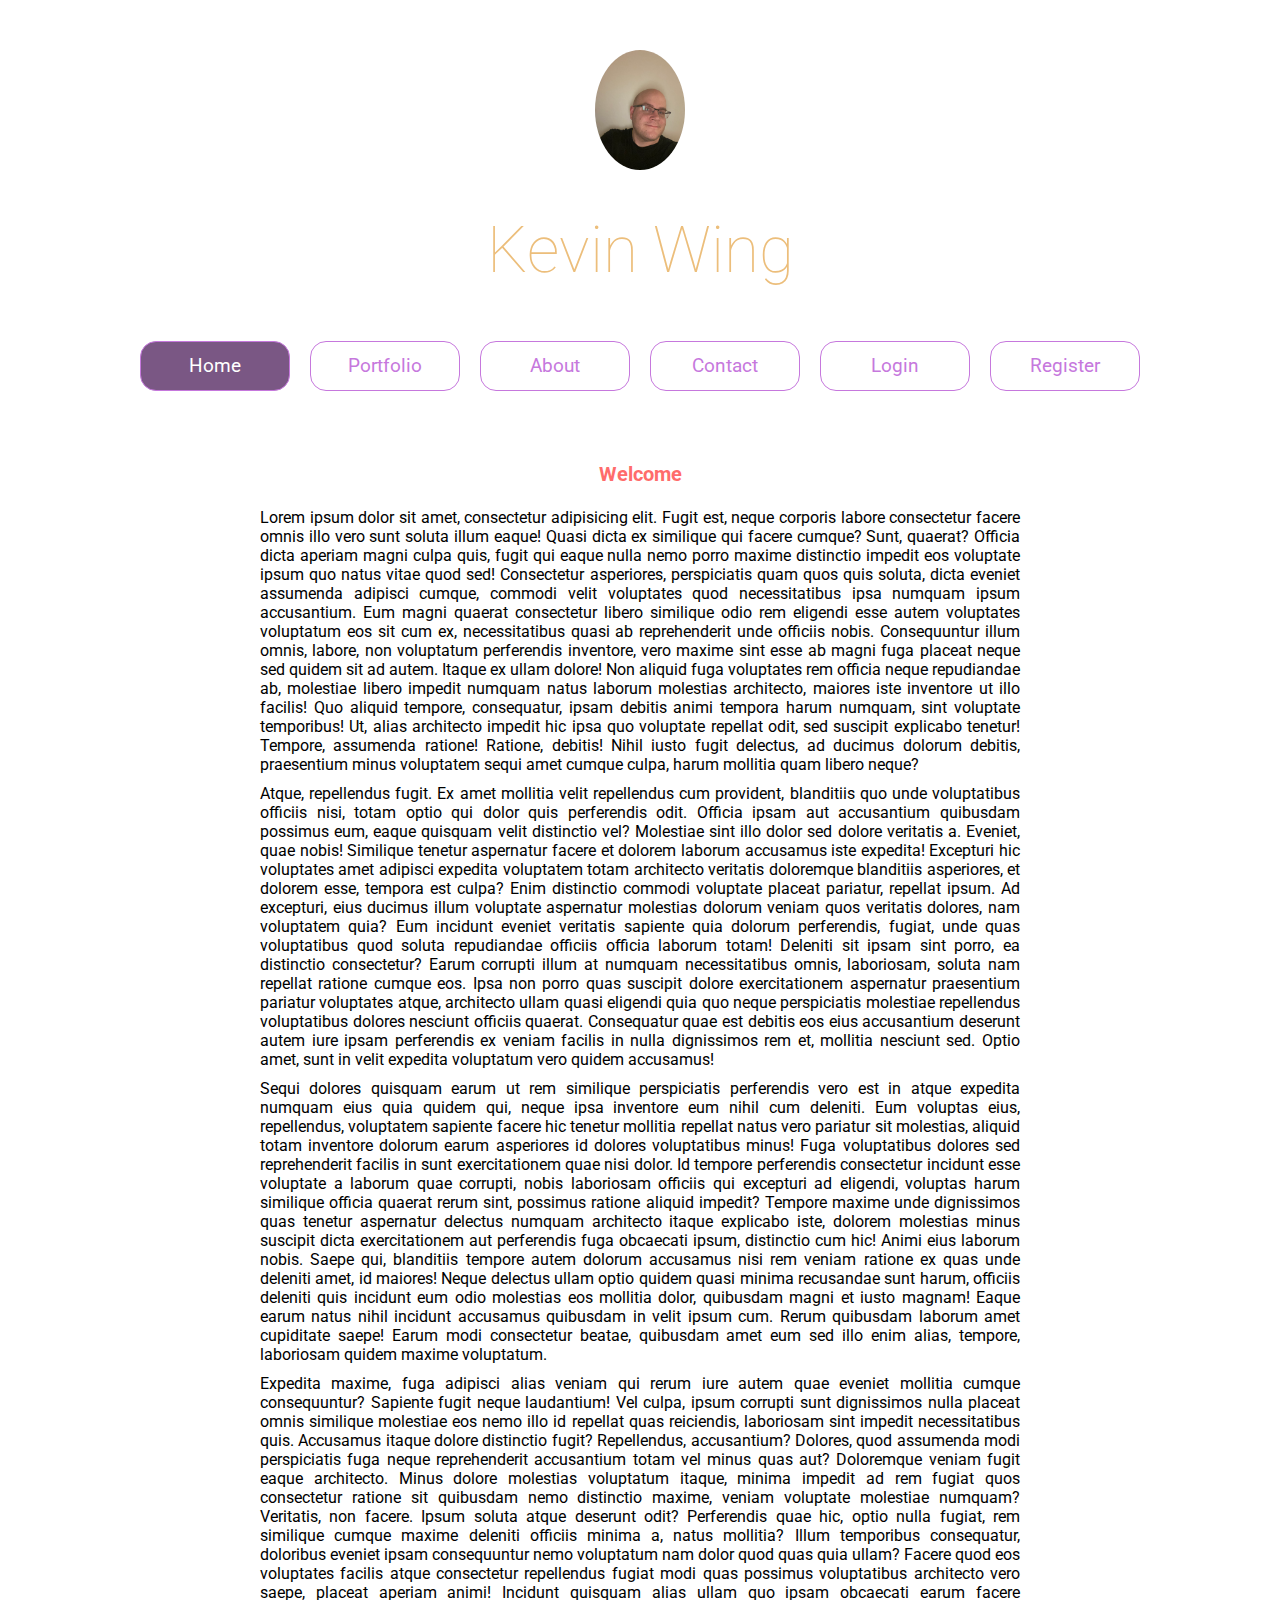
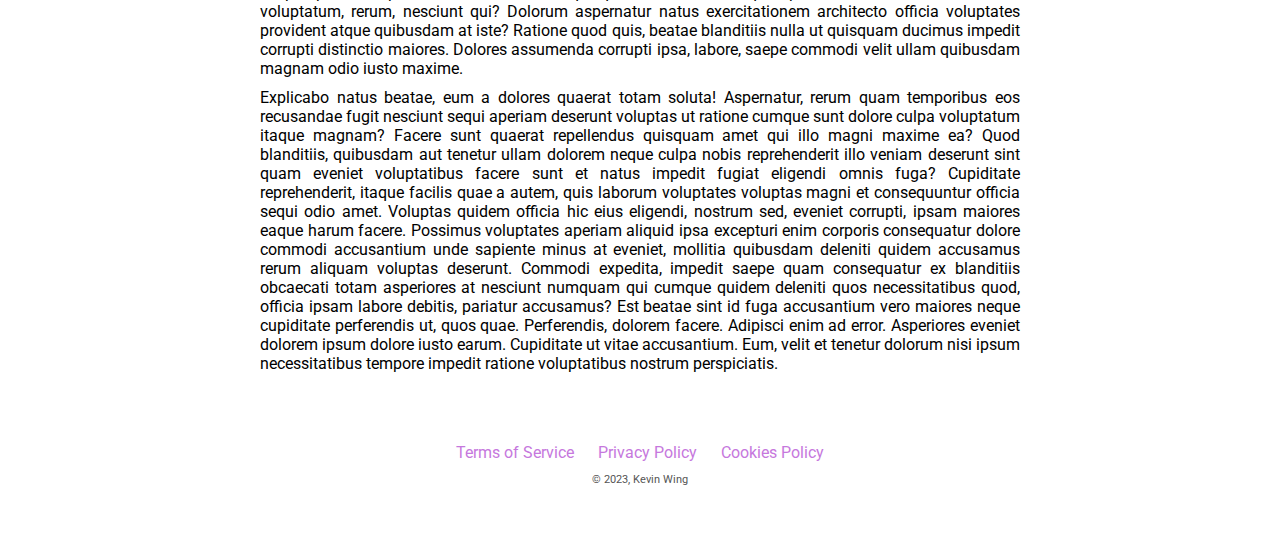
<file: index.html>
<!DOCTYPE html>
<html lang="en">
<head>
    <meta charset="UTF-8">
    <meta http-equiv="X-UA-Compatible" content="IE=edge">
    <meta name="viewport" content="width=device-width, initial-scale=1.0">
    <title>Kevin Wing | Home</title>

    <link rel="preconnect" href="https://fonts.googleapis.com">
    <link rel="preconnect" href="https://fonts.gstatic.com" crossorigin>
    <link href="https://fonts.googleapis.com/css2?family=Roboto:ital,wght@0,100;0,300;0,400;0,500;0,700;0,900;1,100;1,300;1,400;1,500;1,700;1,900&display=swap" rel="stylesheet">

    <!-- <link rel="stylesheet" href="https://use.fontawesome.com/releases/v5.15.3/css/all.css" integrity="sha384-SZXxX4whJ79/gErwcOYf+zWLeJdY/qpuqC4cAa9rOGUstPomtqpuNWT9wdPEn2fk" crossorigin="anonymous"> -->
    <!-- <link rel="stylesheet" href="https://cdn.jsdelivr.net/gh/devicons/devicon@v2.12.0/devicon.min.css"> -->

    <link rel="apple-touch-icon" sizes="180x180" href="/apple-touch-icon.png">
    <link rel="icon" type="image/png" sizes="32x32" href="/favicon-32x32.png">
    <link rel="icon" type="image/png" sizes="16x16" href="/favicon-16x16.png">
    <link rel="manifest" href="/site.webmanifest">

    <link rel="stylesheet" href="styles/main.css">
    <!-- <link rel="stylesheet" href="styles/navbar.css"> -->
    <!-- <link rel="stylesheet" href="styles/home.css"> -->
    <!-- <link rel="stylesheet" href="styles/footer.css"> -->
</head>

<body>

    <div class="container">

        <div class="header">
            <div class="header-title">
                <img src="images/self/IMG_0065.jpg" alt="Portrait" id="portrait">
                <h1 id="name">Kevin Wing</h1>
            </div>
            <div class="nav-links">
                <div class="link active">
                    <a href="index.html">Home</a>
                </div>
                <div class="link">
                    <a href="portfolio.html">Portfolio</a>
                </div>
                <div class="link">
                    <a href="about.html">About</a>
                </div>
                <div class="link">
                    <a href="contact.html">Contact</a>
                </div>
                <div class="link">
                    <a href="login.html">Login</a>
                </div>
                <div class="link">
                    <a href="register.html">Register</a>
                </div>
            </div>
        </div>

        <div class="content">

            <div class="content-section">
                <h2 class="content-header">Welcome</h2>

                <p class="content-paragraph">Lorem ipsum dolor sit amet, consectetur adipisicing elit. Fugit est, neque corporis labore consectetur facere omnis illo vero sunt soluta illum eaque! Quasi dicta ex similique qui facere cumque? Sunt, quaerat? Officia dicta aperiam magni culpa quis, fugit qui eaque nulla nemo porro maxime distinctio impedit eos voluptate ipsum quo natus vitae quod sed! Consectetur asperiores, perspiciatis quam quos quis soluta, dicta eveniet assumenda adipisci cumque, commodi velit voluptates quod necessitatibus ipsa numquam ipsum accusantium. Eum magni quaerat consectetur libero similique odio rem eligendi esse autem voluptates voluptatum eos sit cum ex, necessitatibus quasi ab reprehenderit unde officiis nobis. Consequuntur illum omnis, labore, non voluptatum perferendis inventore, vero maxime sint esse ab magni fuga placeat neque sed quidem sit ad autem. Itaque ex ullam dolore! Non aliquid fuga voluptates rem officia neque repudiandae ab, molestiae libero impedit numquam natus laborum molestias architecto, maiores iste inventore ut illo facilis! Quo aliquid tempore, consequatur, ipsam debitis animi tempora harum numquam, sint voluptate temporibus! Ut, alias architecto impedit hic ipsa quo voluptate repellat odit, sed suscipit explicabo tenetur! Tempore, assumenda ratione! Ratione, debitis! Nihil iusto fugit delectus, ad ducimus dolorum debitis, praesentium minus voluptatem sequi amet cumque culpa, harum mollitia quam libero neque?</p>
                <p class="content-paragraph">Atque, repellendus fugit. Ex amet mollitia velit repellendus cum provident, blanditiis quo unde voluptatibus officiis nisi, totam optio qui dolor quis perferendis odit. Officia ipsam aut accusantium quibusdam possimus eum, eaque quisquam velit distinctio vel? Molestiae sint illo dolor sed dolore veritatis a. Eveniet, quae nobis! Similique tenetur aspernatur facere et dolorem laborum accusamus iste expedita! Excepturi hic voluptates amet adipisci expedita voluptatem totam architecto veritatis doloremque blanditiis asperiores, et dolorem esse, tempora est culpa? Enim distinctio commodi voluptate placeat pariatur, repellat ipsum. Ad excepturi, eius ducimus illum voluptate aspernatur molestias dolorum veniam quos veritatis dolores, nam voluptatem quia? Eum incidunt eveniet veritatis sapiente quia dolorum perferendis, fugiat, unde quas voluptatibus quod soluta repudiandae officiis officia laborum totam! Deleniti sit ipsam sint porro, ea distinctio consectetur? Earum corrupti illum at numquam necessitatibus omnis, laboriosam, soluta nam repellat ratione cumque eos. Ipsa non porro quas suscipit dolore exercitationem aspernatur praesentium pariatur voluptates atque, architecto ullam quasi eligendi quia quo neque perspiciatis molestiae repellendus voluptatibus dolores nesciunt officiis quaerat. Consequatur quae est debitis eos eius accusantium deserunt autem iure ipsam perferendis ex veniam facilis in nulla dignissimos rem et, mollitia nesciunt sed. Optio amet, sunt in velit expedita voluptatum vero quidem accusamus!</p>
                <p class="content-paragraph">Sequi dolores quisquam earum ut rem similique perspiciatis perferendis vero est in atque expedita numquam eius quia quidem qui, neque ipsa inventore eum nihil cum deleniti. Eum voluptas eius, repellendus, voluptatem sapiente facere hic tenetur mollitia repellat natus vero pariatur sit molestias, aliquid totam inventore dolorum earum asperiores id dolores voluptatibus minus! Fuga voluptatibus dolores sed reprehenderit facilis in sunt exercitationem quae nisi dolor. Id tempore perferendis consectetur incidunt esse voluptate a laborum quae corrupti, nobis laboriosam officiis qui excepturi ad eligendi, voluptas harum similique officia quaerat rerum sint, possimus ratione aliquid impedit? Tempore maxime unde dignissimos quas tenetur aspernatur delectus numquam architecto itaque explicabo iste, dolorem molestias minus suscipit dicta exercitationem aut perferendis fuga obcaecati ipsum, distinctio cum hic! Animi eius laborum nobis. Saepe qui, blanditiis tempore autem dolorum accusamus nisi rem veniam ratione ex quas unde deleniti amet, id maiores! Neque delectus ullam optio quidem quasi minima recusandae sunt harum, officiis deleniti quis incidunt eum odio molestias eos mollitia dolor, quibusdam magni et iusto magnam! Eaque earum natus nihil incidunt accusamus quibusdam in velit ipsum cum. Rerum quibusdam laborum amet cupiditate saepe! Earum modi consectetur beatae, quibusdam amet eum sed illo enim alias, tempore, laboriosam quidem maxime voluptatum.</p>
                <p class="content-paragraph">Expedita maxime, fuga adipisci alias veniam qui rerum iure autem quae eveniet mollitia cumque consequuntur? Sapiente fugit neque laudantium! Vel culpa, ipsum corrupti sunt dignissimos nulla placeat omnis similique molestiae eos nemo illo id repellat quas reiciendis, laboriosam sint impedit necessitatibus quis. Accusamus itaque dolore distinctio fugit? Repellendus, accusantium? Dolores, quod assumenda modi perspiciatis fuga neque reprehenderit accusantium totam vel minus quas aut? Doloremque veniam fugit eaque architecto. Minus dolore molestias voluptatum itaque, minima impedit ad rem fugiat quos consectetur ratione sit quibusdam nemo distinctio maxime, veniam voluptate molestiae numquam? Veritatis, non facere. Ipsum soluta atque deserunt odit? Perferendis quae hic, optio nulla fugiat, rem similique cumque maxime deleniti officiis minima a, natus mollitia? Illum temporibus consequatur, doloribus eveniet ipsam consequuntur nemo voluptatum nam dolor quod quas quia ullam? Facere quod eos voluptates facilis atque consectetur repellendus fugiat modi quas possimus voluptatibus architecto vero saepe, placeat aperiam animi! Incidunt quisquam alias ullam quo ipsam obcaecati earum facere voluptatum, rerum, nesciunt qui? Dolorum aspernatur natus exercitationem architecto officia voluptates provident atque quibusdam at iste? Ratione quod quis, beatae blanditiis nulla ut quisquam ducimus impedit corrupti distinctio maiores. Dolores assumenda corrupti ipsa, labore, saepe commodi velit ullam quibusdam magnam odio iusto maxime.</p>
                <p class="content-paragraph">Explicabo natus beatae, eum a dolores quaerat totam soluta! Aspernatur, rerum quam temporibus eos recusandae fugit nesciunt sequi aperiam deserunt voluptas ut ratione cumque sunt dolore culpa voluptatum itaque magnam? Facere sunt quaerat repellendus quisquam amet qui illo magni maxime ea? Quod blanditiis, quibusdam aut tenetur ullam dolorem neque culpa nobis reprehenderit illo veniam deserunt sint quam eveniet voluptatibus facere sunt et natus impedit fugiat eligendi omnis fuga? Cupiditate reprehenderit, itaque facilis quae a autem, quis laborum voluptates voluptas magni et consequuntur officia sequi odio amet. Voluptas quidem officia hic eius eligendi, nostrum sed, eveniet corrupti, ipsam maiores eaque harum facere. Possimus voluptates aperiam aliquid ipsa excepturi enim corporis consequatur dolore commodi accusantium unde sapiente minus at eveniet, mollitia quibusdam deleniti quidem accusamus rerum aliquam voluptas deserunt. Commodi expedita, impedit saepe quam consequatur ex blanditiis obcaecati totam asperiores at nesciunt numquam qui cumque quidem deleniti quos necessitatibus quod, officia ipsam labore debitis, pariatur accusamus? Est beatae sint id fuga accusantium vero maiores neque cupiditate perferendis ut, quos quae. Perferendis, dolorem facere. Adipisci enim ad error. Asperiores eveniet dolorem ipsum dolore iusto earum. Cupiditate ut vitae accusantium. Eum, velit et tenetur dolorum nisi ipsum necessitatibus tempore impedit ratione voluptatibus nostrum perspiciatis.</p>
            </div>

            <!-- <hr> -->

            <!-- <div class="content-section">
                <h2 class="content-header">Links</h2>

                <div class="social-links">
                    <div class="social-link">
                        <a href="https://github.com/kevinwing" target="_blank" class="social-link">
                            <i class="devicon-github-original-wordmark colored"></i>
                        </a>
                    </div>

                    <div class="social-link">
                        <a href="https://www.linkedin.com/in/kevinrwing/" target="_blank" class="social-link">
                            <i class="devicon-linkedin-plain colored"></i>
                        </a>
                    </div>
                </div>
            </div> -->

            <!-- <hr> -->

            <!-- <div class="content-section">
                <h2 class="content-header">Technologies</h2>
                <div class="tech-icons-grid">
                    <i class="devicon-cplusplus-plain colored"></i>
                    <i class="devicon-python-plain colored"></i>
                    <i class="devicon-php-plain colored"></i>
                    <i class="devicon-html5-plain colored"></i>
                    <i class="devicon-css3-plain colored"></i>
                    <i class="devicon-linux-plain colored"></i>
                    <i class="devicon-javascript-plain colored"></i>
                    <i class="devicon-git-plain colored"></i>
                </div>
            </div> -->

        </div>

        <div class="footer">
            <div class="footer-navbar">
                <div class="footer-link"><a href="terms.html">Terms of Service</a></div>
                <div class="footer-link"><a href="privacy.html">Privacy Policy</a></div>
                <div class="footer-link"><a href="cookies.html">Cookies Policy</a></div>
            </div>
            <p class="copyright">&copy; 2023, Kevin Wing</p>
        </div>

    </div>


</body>
</html>
</file>
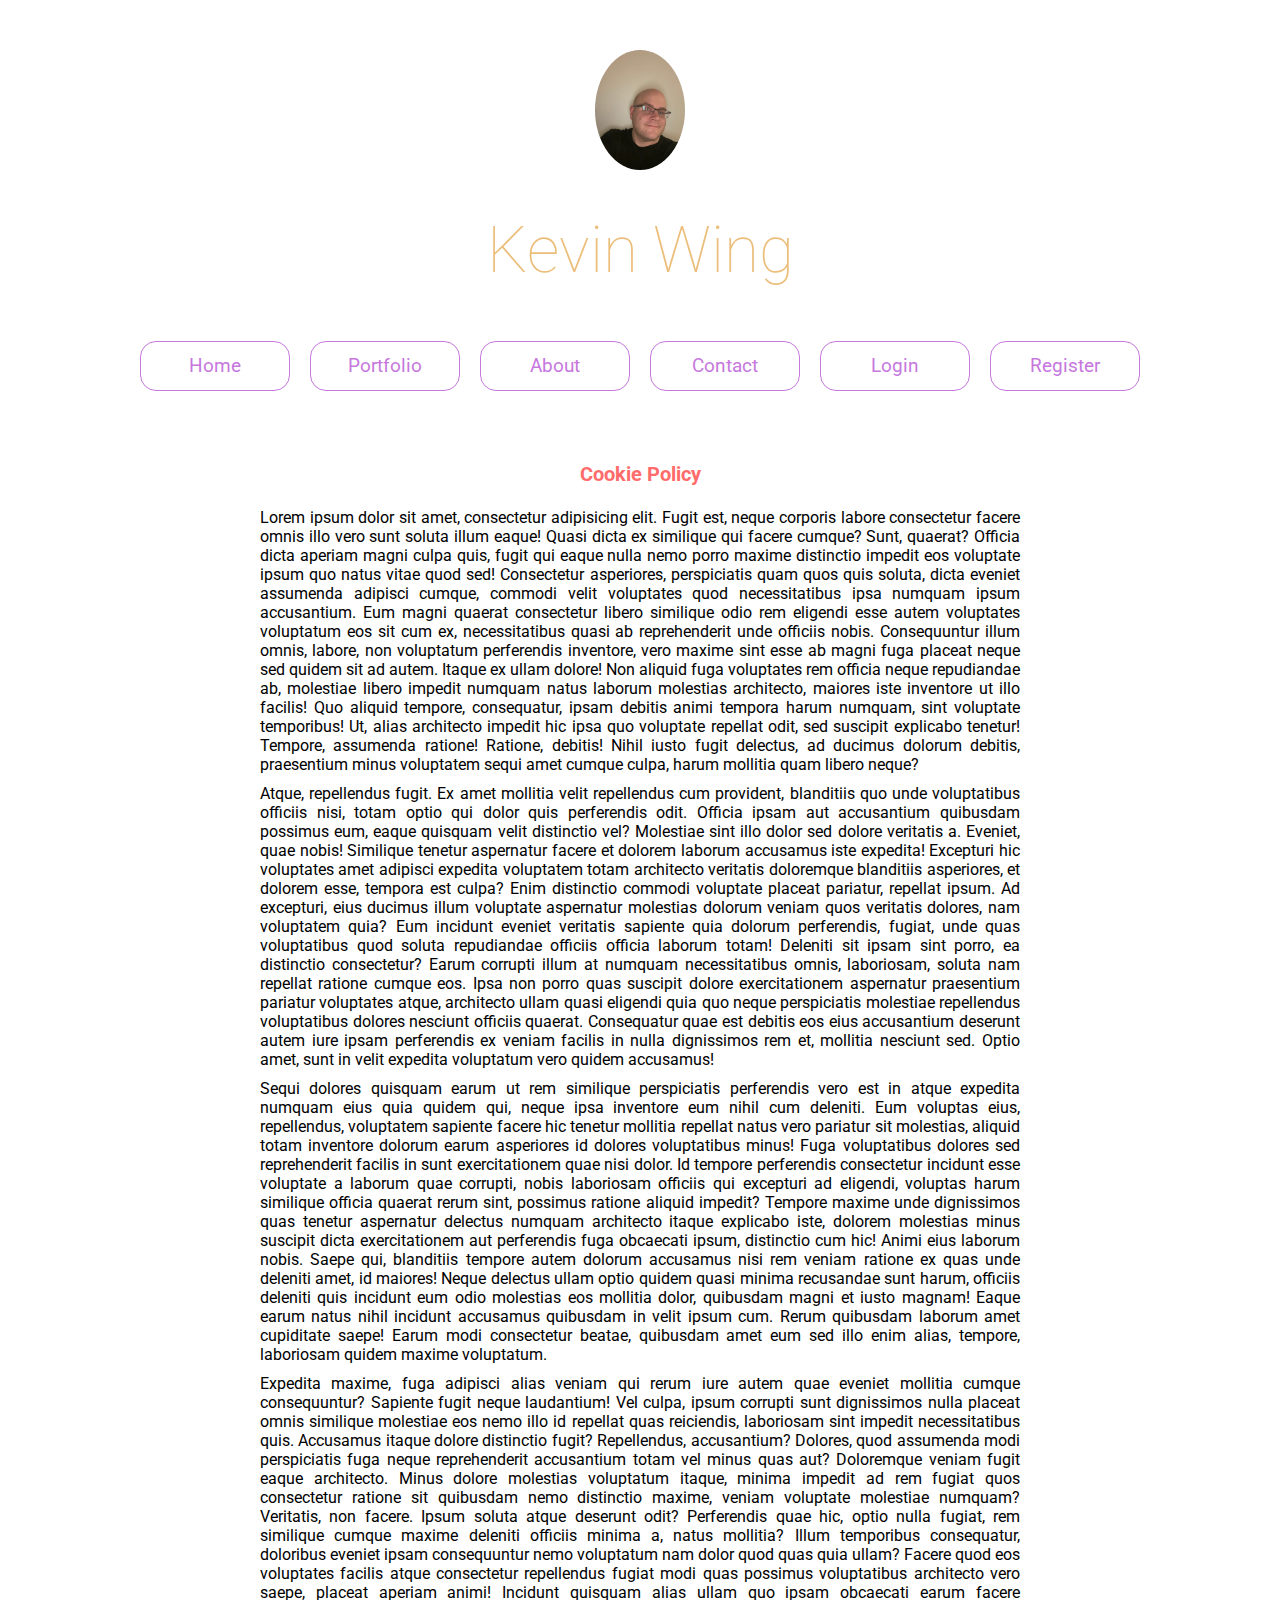
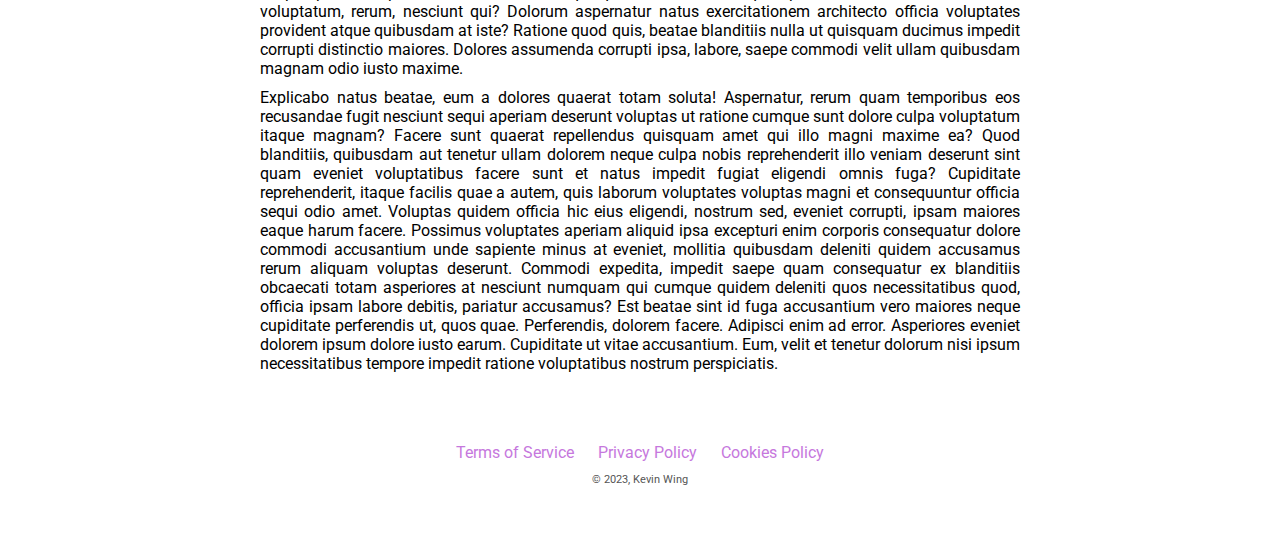
<file: cookies.html>
<!DOCTYPE html>
<html lang="en">
<head>
    <meta charset="UTF-8">
    <meta http-equiv="X-UA-Compatible" content="IE=edge">
    <meta name="viewport" content="width=device-width, initial-scale=1.0">
    <title>Kevin Wing | Cookies</title>

    <link rel="preconnect" href="https://fonts.googleapis.com">
    <link rel="preconnect" href="https://fonts.gstatic.com" crossorigin>
    <link href="https://fonts.googleapis.com/css2?family=Roboto:ital,wght@0,100;0,300;0,400;0,500;0,700;0,900;1,100;1,300;1,400;1,500;1,700;1,900&display=swap" rel="stylesheet">

    <!-- <link rel="stylesheet" href="https://use.fontawesome.com/releases/v5.15.3/css/all.css" integrity="sha384-SZXxX4whJ79/gErwcOYf+zWLeJdY/qpuqC4cAa9rOGUstPomtqpuNWT9wdPEn2fk" crossorigin="anonymous"> -->
    <!-- <link rel="stylesheet" href="https://cdn.jsdelivr.net/gh/devicons/devicon@v2.12.0/devicon.min.css"> -->

    <link rel="apple-touch-icon" sizes="180x180" href="/apple-touch-icon.png">
    <link rel="icon" type="image/png" sizes="32x32" href="/favicon-32x32.png">
    <link rel="icon" type="image/png" sizes="16x16" href="/favicon-16x16.png">
    <link rel="manifest" href="/site.webmanifest">

    <link rel="stylesheet" href="styles/main.css">
    <!-- <link rel="stylesheet" href="styles/navbar.css"> -->
    <!-- <link rel="stylesheet" href="styles/home.css"> -->
    <!-- <link rel="stylesheet" href="styles/footer.css"> -->
</head>

<body>

    <div class="container">

        <div class="header">
            <div class="header-title">
                <img src="images/self/IMG_0065.jpg" alt="Portrait" id="portrait">
                <h1 id="name">Kevin Wing</h1>
            </div>
            <div class="nav-links">
                <div class="link">
                    <a href="index.html">Home</a>
                </div>
                <div class="link">
                    <a href="portfolio.html">Portfolio</a>
                </div>
                <div class="link">
                    <a href="about.html">About</a>
                </div>
                <div class="link">
                    <a href="contact.html">Contact</a>
                </div>
                <div class="link">
                    <a href="login.html">Login</a>
                </div>
                <div class="link">
                    <a href="register.html">Register</a>
                </div>
            </div>
        </div>

        <div class="content">

            <div class="content-section">
                <h2 class="content-header">Cookie Policy</h2>

                <p class="content-paragraph">Lorem ipsum dolor sit amet, consectetur adipisicing elit. Fugit est, neque corporis labore consectetur facere omnis illo vero sunt soluta illum eaque! Quasi dicta ex similique qui facere cumque? Sunt, quaerat? Officia dicta aperiam magni culpa quis, fugit qui eaque nulla nemo porro maxime distinctio impedit eos voluptate ipsum quo natus vitae quod sed! Consectetur asperiores, perspiciatis quam quos quis soluta, dicta eveniet assumenda adipisci cumque, commodi velit voluptates quod necessitatibus ipsa numquam ipsum accusantium. Eum magni quaerat consectetur libero similique odio rem eligendi esse autem voluptates voluptatum eos sit cum ex, necessitatibus quasi ab reprehenderit unde officiis nobis. Consequuntur illum omnis, labore, non voluptatum perferendis inventore, vero maxime sint esse ab magni fuga placeat neque sed quidem sit ad autem. Itaque ex ullam dolore! Non aliquid fuga voluptates rem officia neque repudiandae ab, molestiae libero impedit numquam natus laborum molestias architecto, maiores iste inventore ut illo facilis! Quo aliquid tempore, consequatur, ipsam debitis animi tempora harum numquam, sint voluptate temporibus! Ut, alias architecto impedit hic ipsa quo voluptate repellat odit, sed suscipit explicabo tenetur! Tempore, assumenda ratione! Ratione, debitis! Nihil iusto fugit delectus, ad ducimus dolorum debitis, praesentium minus voluptatem sequi amet cumque culpa, harum mollitia quam libero neque?</p>
                <p class="content-paragraph">Atque, repellendus fugit. Ex amet mollitia velit repellendus cum provident, blanditiis quo unde voluptatibus officiis nisi, totam optio qui dolor quis perferendis odit. Officia ipsam aut accusantium quibusdam possimus eum, eaque quisquam velit distinctio vel? Molestiae sint illo dolor sed dolore veritatis a. Eveniet, quae nobis! Similique tenetur aspernatur facere et dolorem laborum accusamus iste expedita! Excepturi hic voluptates amet adipisci expedita voluptatem totam architecto veritatis doloremque blanditiis asperiores, et dolorem esse, tempora est culpa? Enim distinctio commodi voluptate placeat pariatur, repellat ipsum. Ad excepturi, eius ducimus illum voluptate aspernatur molestias dolorum veniam quos veritatis dolores, nam voluptatem quia? Eum incidunt eveniet veritatis sapiente quia dolorum perferendis, fugiat, unde quas voluptatibus quod soluta repudiandae officiis officia laborum totam! Deleniti sit ipsam sint porro, ea distinctio consectetur? Earum corrupti illum at numquam necessitatibus omnis, laboriosam, soluta nam repellat ratione cumque eos. Ipsa non porro quas suscipit dolore exercitationem aspernatur praesentium pariatur voluptates atque, architecto ullam quasi eligendi quia quo neque perspiciatis molestiae repellendus voluptatibus dolores nesciunt officiis quaerat. Consequatur quae est debitis eos eius accusantium deserunt autem iure ipsam perferendis ex veniam facilis in nulla dignissimos rem et, mollitia nesciunt sed. Optio amet, sunt in velit expedita voluptatum vero quidem accusamus!</p>
                <p class="content-paragraph">Sequi dolores quisquam earum ut rem similique perspiciatis perferendis vero est in atque expedita numquam eius quia quidem qui, neque ipsa inventore eum nihil cum deleniti. Eum voluptas eius, repellendus, voluptatem sapiente facere hic tenetur mollitia repellat natus vero pariatur sit molestias, aliquid totam inventore dolorum earum asperiores id dolores voluptatibus minus! Fuga voluptatibus dolores sed reprehenderit facilis in sunt exercitationem quae nisi dolor. Id tempore perferendis consectetur incidunt esse voluptate a laborum quae corrupti, nobis laboriosam officiis qui excepturi ad eligendi, voluptas harum similique officia quaerat rerum sint, possimus ratione aliquid impedit? Tempore maxime unde dignissimos quas tenetur aspernatur delectus numquam architecto itaque explicabo iste, dolorem molestias minus suscipit dicta exercitationem aut perferendis fuga obcaecati ipsum, distinctio cum hic! Animi eius laborum nobis. Saepe qui, blanditiis tempore autem dolorum accusamus nisi rem veniam ratione ex quas unde deleniti amet, id maiores! Neque delectus ullam optio quidem quasi minima recusandae sunt harum, officiis deleniti quis incidunt eum odio molestias eos mollitia dolor, quibusdam magni et iusto magnam! Eaque earum natus nihil incidunt accusamus quibusdam in velit ipsum cum. Rerum quibusdam laborum amet cupiditate saepe! Earum modi consectetur beatae, quibusdam amet eum sed illo enim alias, tempore, laboriosam quidem maxime voluptatum.</p>
                <p class="content-paragraph">Expedita maxime, fuga adipisci alias veniam qui rerum iure autem quae eveniet mollitia cumque consequuntur? Sapiente fugit neque laudantium! Vel culpa, ipsum corrupti sunt dignissimos nulla placeat omnis similique molestiae eos nemo illo id repellat quas reiciendis, laboriosam sint impedit necessitatibus quis. Accusamus itaque dolore distinctio fugit? Repellendus, accusantium? Dolores, quod assumenda modi perspiciatis fuga neque reprehenderit accusantium totam vel minus quas aut? Doloremque veniam fugit eaque architecto. Minus dolore molestias voluptatum itaque, minima impedit ad rem fugiat quos consectetur ratione sit quibusdam nemo distinctio maxime, veniam voluptate molestiae numquam? Veritatis, non facere. Ipsum soluta atque deserunt odit? Perferendis quae hic, optio nulla fugiat, rem similique cumque maxime deleniti officiis minima a, natus mollitia? Illum temporibus consequatur, doloribus eveniet ipsam consequuntur nemo voluptatum nam dolor quod quas quia ullam? Facere quod eos voluptates facilis atque consectetur repellendus fugiat modi quas possimus voluptatibus architecto vero saepe, placeat aperiam animi! Incidunt quisquam alias ullam quo ipsam obcaecati earum facere voluptatum, rerum, nesciunt qui? Dolorum aspernatur natus exercitationem architecto officia voluptates provident atque quibusdam at iste? Ratione quod quis, beatae blanditiis nulla ut quisquam ducimus impedit corrupti distinctio maiores. Dolores assumenda corrupti ipsa, labore, saepe commodi velit ullam quibusdam magnam odio iusto maxime.</p>
                <p class="content-paragraph">Explicabo natus beatae, eum a dolores quaerat totam soluta! Aspernatur, rerum quam temporibus eos recusandae fugit nesciunt sequi aperiam deserunt voluptas ut ratione cumque sunt dolore culpa voluptatum itaque magnam? Facere sunt quaerat repellendus quisquam amet qui illo magni maxime ea? Quod blanditiis, quibusdam aut tenetur ullam dolorem neque culpa nobis reprehenderit illo veniam deserunt sint quam eveniet voluptatibus facere sunt et natus impedit fugiat eligendi omnis fuga? Cupiditate reprehenderit, itaque facilis quae a autem, quis laborum voluptates voluptas magni et consequuntur officia sequi odio amet. Voluptas quidem officia hic eius eligendi, nostrum sed, eveniet corrupti, ipsam maiores eaque harum facere. Possimus voluptates aperiam aliquid ipsa excepturi enim corporis consequatur dolore commodi accusantium unde sapiente minus at eveniet, mollitia quibusdam deleniti quidem accusamus rerum aliquam voluptas deserunt. Commodi expedita, impedit saepe quam consequatur ex blanditiis obcaecati totam asperiores at nesciunt numquam qui cumque quidem deleniti quos necessitatibus quod, officia ipsam labore debitis, pariatur accusamus? Est beatae sint id fuga accusantium vero maiores neque cupiditate perferendis ut, quos quae. Perferendis, dolorem facere. Adipisci enim ad error. Asperiores eveniet dolorem ipsum dolore iusto earum. Cupiditate ut vitae accusantium. Eum, velit et tenetur dolorum nisi ipsum necessitatibus tempore impedit ratione voluptatibus nostrum perspiciatis.</p>
            </div>

        </div>

        <div class="footer">
            <div class="footer-navbar">
                <div class="footer-link"><a href="terms.html">Terms of Service</a></div>
                <div class="footer-link"><a href="privacy.html">Privacy Policy</a></div>
                <div class="footer-link"><a href="cookies.html">Cookies Policy</a></div>
            </div>
            <p class="copyright">&copy; 2023, Kevin Wing</p>
        </div>

    </div>


</body>
</html>
</file>
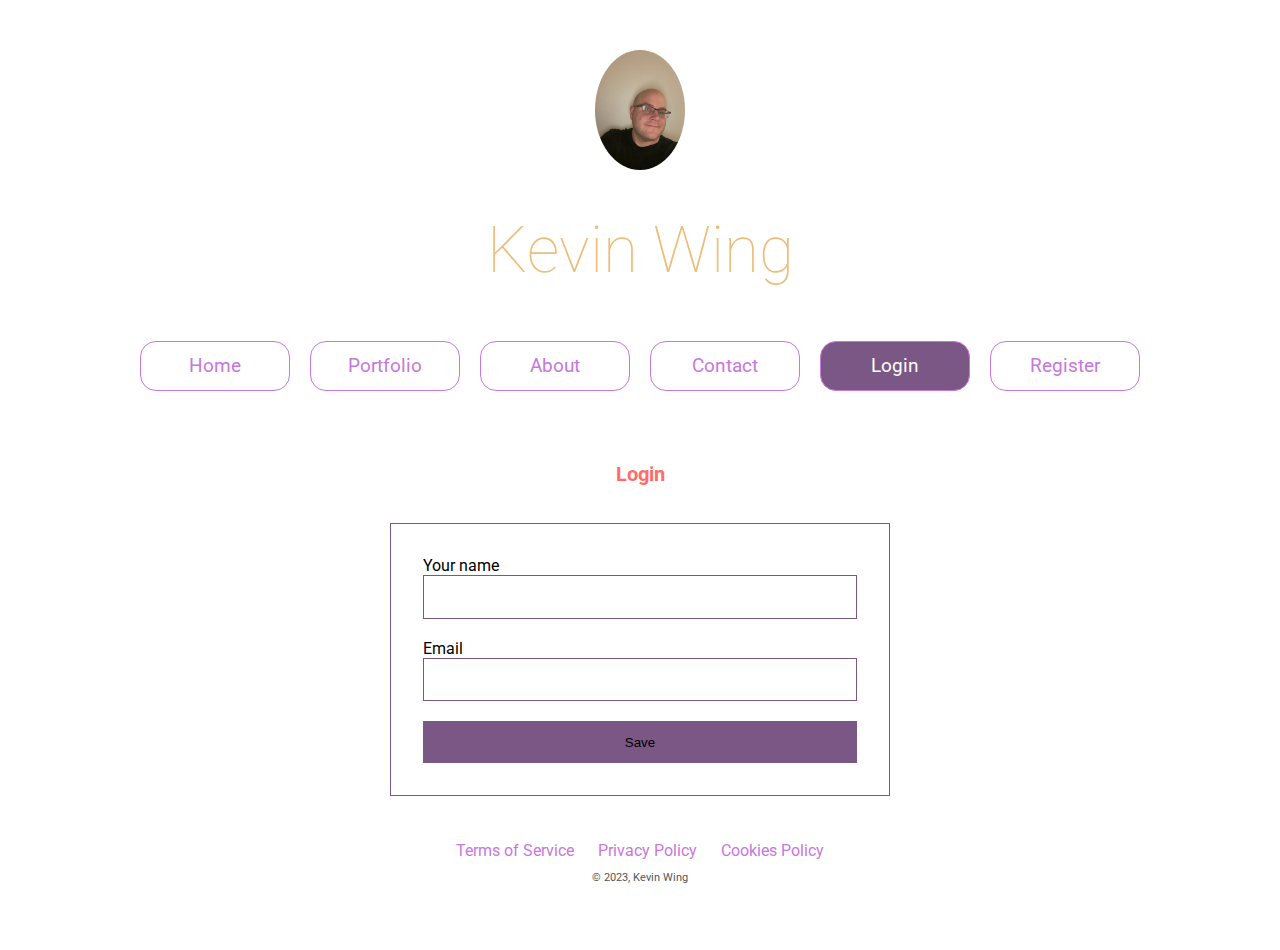
<file: login.html>
<!DOCTYPE html>
<html lang="en">
<head>
    <meta charset="UTF-8">
    <meta http-equiv="X-UA-Compatible" content="IE=edge">
    <meta name="viewport" content="width=device-width, initial-scale=1.0">
    <title>Kevin Wing | Login</title>

    <link rel="preconnect" href="https://fonts.googleapis.com">
    <link rel="preconnect" href="https://fonts.gstatic.com" crossorigin>
    <link href="https://fonts.googleapis.com/css2?family=Roboto:ital,wght@0,100;0,300;0,400;0,500;0,700;0,900;1,100;1,300;1,400;1,500;1,700;1,900&display=swap" rel="stylesheet">

    <link rel="stylesheet" href="https://use.fontawesome.com/releases/v5.15.3/css/all.css" integrity="sha384-SZXxX4whJ79/gErwcOYf+zWLeJdY/qpuqC4cAa9rOGUstPomtqpuNWT9wdPEn2fk" crossorigin="anonymous">

    <link rel="apple-touch-icon" sizes="180x180" href="/apple-touch-icon.png">
    <link rel="icon" type="image/png" sizes="32x32" href="/favicon-32x32.png">
    <link rel="icon" type="image/png" sizes="16x16" href="/favicon-16x16.png">
    <link rel="manifest" href="/site.webmanifest">

    <link rel="stylesheet" href="styles/main.css">
    <!-- <link rel="stylesheet" href="styles/navbar.css"> -->
    <link rel="stylesheet" href="styles/login.css">
    <!-- <link rel="stylesheet" href="styles/footer.css"> -->
</head>
<body>
    <div class="container">

        <div class="header">
            <div class="header-title">
                <img src="images/self/IMG_0065.jpg" alt="Portrait" id="portrait">
                <h1 id="name">Kevin Wing</h1>
            </div>
            <div class="nav-links">
                <div class="link">
                    <a href="index.html">Home</a>
                </div>
                <div class="link">
                    <a href="portfolio.html">Portfolio</a>
                </div>
                <div class="link">
                    <a href="about.html">About</a>
                </div>
                <div class="link">
                    <a href="contact.html">Contact</a>
                </div>
                <div class="link active">
                    <a href="login.html">Login</a>
                </div>
                <div class="link">
                    <a href="register.html">Register</a>
                </div>
            </div>
        </div>

        <div class="content">
            <div class="content-section">
                <h2 class="content-header">Login</h2>
            </div>
            <div class="wrapper">
                <form action="">
                    <p>
                        <label for="">Your name</label>
                        <input type="text">
                    </p>
                    <p>
                        <label for="">Email</label>
                        <input type="email">
                    </p>
                    <!-- <p class="input-file-wrapper">
                        <label for="upload">Upload your photo</label>
                        <input type="file" name="" id="upload">
                    </p> -->
                    <p>
                        <button>Save</button>
                    </p>
                </form>
            </div>
        </div>

        <div class="footer">
            <div class="footer-navbar">
                <div class="footer-link"><a href="terms.html">Terms of Service</a></div>
                <div class="footer-link"><a href="privacy.html">Privacy Policy</a></div>
                <div class="footer-link"><a href="cookies.html">Cookies Policy</a></div>
            </div>
            <p class="copyright">&copy; 2023, Kevin Wing</p>
        </div>

    </div>

</body>
</html>
</file>
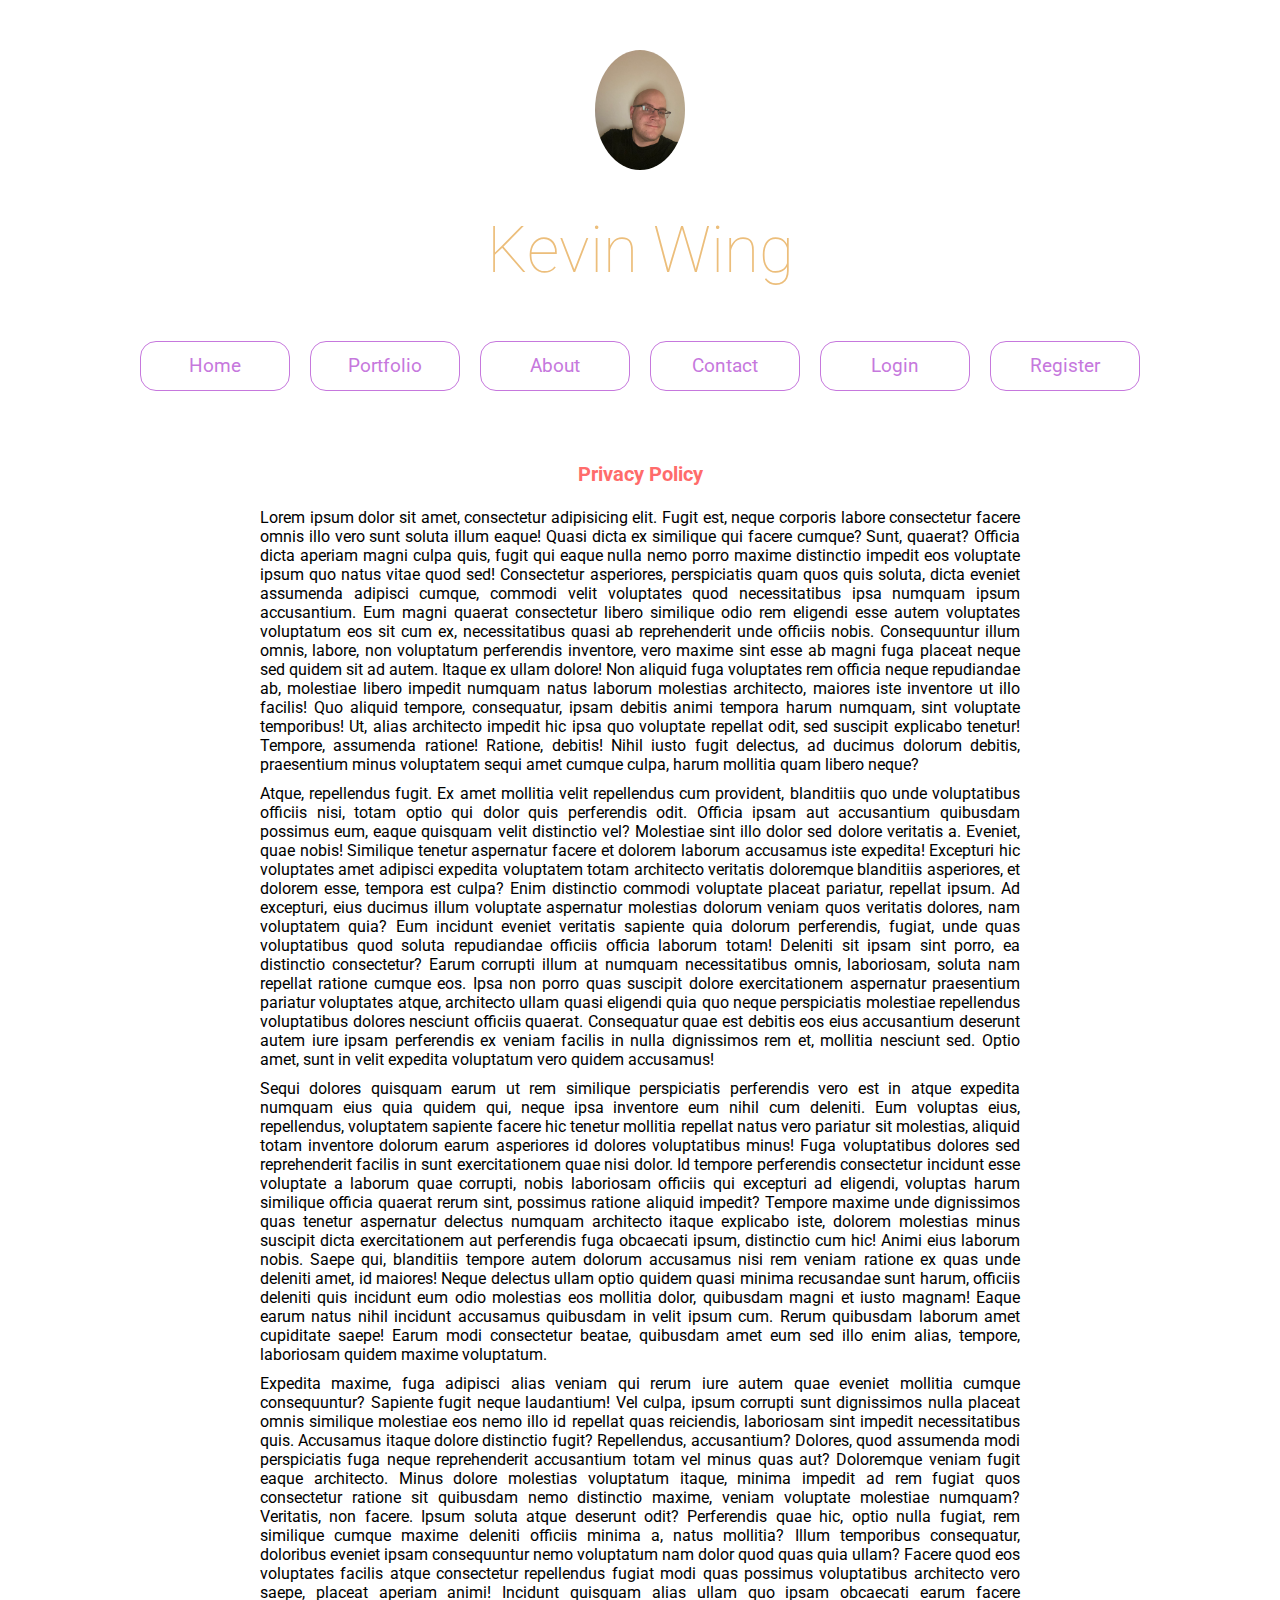
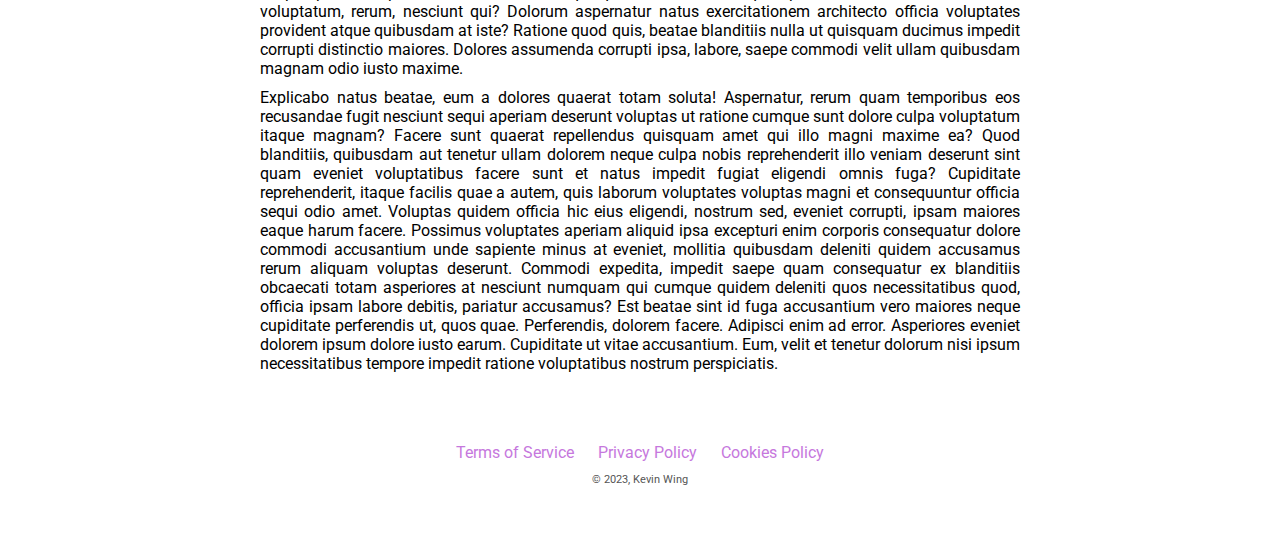
<file: privacy.html>
<!DOCTYPE html>
<html lang="en">
<head>
    <meta charset="UTF-8">
    <meta http-equiv="X-UA-Compatible" content="IE=edge">
    <meta name="viewport" content="width=device-width, initial-scale=1.0">
    <title>Kevin Wing | Privacy</title>

    <link rel="preconnect" href="https://fonts.googleapis.com">
    <link rel="preconnect" href="https://fonts.gstatic.com" crossorigin>
    <link href="https://fonts.googleapis.com/css2?family=Roboto:ital,wght@0,100;0,300;0,400;0,500;0,700;0,900;1,100;1,300;1,400;1,500;1,700;1,900&display=swap" rel="stylesheet">

    <!-- <link rel="stylesheet" href="https://use.fontawesome.com/releases/v5.15.3/css/all.css" integrity="sha384-SZXxX4whJ79/gErwcOYf+zWLeJdY/qpuqC4cAa9rOGUstPomtqpuNWT9wdPEn2fk" crossorigin="anonymous"> -->
    <!-- <link rel="stylesheet" href="https://cdn.jsdelivr.net/gh/devicons/devicon@v2.12.0/devicon.min.css"> -->

    <link rel="apple-touch-icon" sizes="180x180" href="/apple-touch-icon.png">
    <link rel="icon" type="image/png" sizes="32x32" href="/favicon-32x32.png">
    <link rel="icon" type="image/png" sizes="16x16" href="/favicon-16x16.png">
    <link rel="manifest" href="/site.webmanifest">

    <link rel="stylesheet" href="styles/main.css">
    <!-- <link rel="stylesheet" href="styles/navbar.css"> -->
    <!-- <link rel="stylesheet" href="styles/home.css"> -->
    <!-- <link rel="stylesheet" href="styles/footer.css"> -->
</head>

<body>

    <div class="container">

        <div class="header">
            <div class="header-title">
                <img src="images/self/IMG_0065.jpg" alt="Portrait" id="portrait">
                <h1 id="name">Kevin Wing</h1>
            </div>
            <div class="nav-links">
                <div class="link">
                    <a href="index.html">Home</a>
                </div>
                <div class="link">
                    <a href="portfolio.html">Portfolio</a>
                </div>
                <div class="link">
                    <a href="about.html">About</a>
                </div>
                <div class="link">
                    <a href="contact.html">Contact</a>
                </div>
                <div class="link">
                    <a href="login.html">Login</a>
                </div>
                <div class="link">
                    <a href="register.html">Register</a>
                </div>
            </div>
        </div>

        <div class="content">

            <div class="content-section">
                <h2 class="content-header">Privacy Policy</h2>

                <p class="content-paragraph">Lorem ipsum dolor sit amet, consectetur adipisicing elit. Fugit est, neque corporis labore consectetur facere omnis illo vero sunt soluta illum eaque! Quasi dicta ex similique qui facere cumque? Sunt, quaerat? Officia dicta aperiam magni culpa quis, fugit qui eaque nulla nemo porro maxime distinctio impedit eos voluptate ipsum quo natus vitae quod sed! Consectetur asperiores, perspiciatis quam quos quis soluta, dicta eveniet assumenda adipisci cumque, commodi velit voluptates quod necessitatibus ipsa numquam ipsum accusantium. Eum magni quaerat consectetur libero similique odio rem eligendi esse autem voluptates voluptatum eos sit cum ex, necessitatibus quasi ab reprehenderit unde officiis nobis. Consequuntur illum omnis, labore, non voluptatum perferendis inventore, vero maxime sint esse ab magni fuga placeat neque sed quidem sit ad autem. Itaque ex ullam dolore! Non aliquid fuga voluptates rem officia neque repudiandae ab, molestiae libero impedit numquam natus laborum molestias architecto, maiores iste inventore ut illo facilis! Quo aliquid tempore, consequatur, ipsam debitis animi tempora harum numquam, sint voluptate temporibus! Ut, alias architecto impedit hic ipsa quo voluptate repellat odit, sed suscipit explicabo tenetur! Tempore, assumenda ratione! Ratione, debitis! Nihil iusto fugit delectus, ad ducimus dolorum debitis, praesentium minus voluptatem sequi amet cumque culpa, harum mollitia quam libero neque?</p>
                <p class="content-paragraph">Atque, repellendus fugit. Ex amet mollitia velit repellendus cum provident, blanditiis quo unde voluptatibus officiis nisi, totam optio qui dolor quis perferendis odit. Officia ipsam aut accusantium quibusdam possimus eum, eaque quisquam velit distinctio vel? Molestiae sint illo dolor sed dolore veritatis a. Eveniet, quae nobis! Similique tenetur aspernatur facere et dolorem laborum accusamus iste expedita! Excepturi hic voluptates amet adipisci expedita voluptatem totam architecto veritatis doloremque blanditiis asperiores, et dolorem esse, tempora est culpa? Enim distinctio commodi voluptate placeat pariatur, repellat ipsum. Ad excepturi, eius ducimus illum voluptate aspernatur molestias dolorum veniam quos veritatis dolores, nam voluptatem quia? Eum incidunt eveniet veritatis sapiente quia dolorum perferendis, fugiat, unde quas voluptatibus quod soluta repudiandae officiis officia laborum totam! Deleniti sit ipsam sint porro, ea distinctio consectetur? Earum corrupti illum at numquam necessitatibus omnis, laboriosam, soluta nam repellat ratione cumque eos. Ipsa non porro quas suscipit dolore exercitationem aspernatur praesentium pariatur voluptates atque, architecto ullam quasi eligendi quia quo neque perspiciatis molestiae repellendus voluptatibus dolores nesciunt officiis quaerat. Consequatur quae est debitis eos eius accusantium deserunt autem iure ipsam perferendis ex veniam facilis in nulla dignissimos rem et, mollitia nesciunt sed. Optio amet, sunt in velit expedita voluptatum vero quidem accusamus!</p>
                <p class="content-paragraph">Sequi dolores quisquam earum ut rem similique perspiciatis perferendis vero est in atque expedita numquam eius quia quidem qui, neque ipsa inventore eum nihil cum deleniti. Eum voluptas eius, repellendus, voluptatem sapiente facere hic tenetur mollitia repellat natus vero pariatur sit molestias, aliquid totam inventore dolorum earum asperiores id dolores voluptatibus minus! Fuga voluptatibus dolores sed reprehenderit facilis in sunt exercitationem quae nisi dolor. Id tempore perferendis consectetur incidunt esse voluptate a laborum quae corrupti, nobis laboriosam officiis qui excepturi ad eligendi, voluptas harum similique officia quaerat rerum sint, possimus ratione aliquid impedit? Tempore maxime unde dignissimos quas tenetur aspernatur delectus numquam architecto itaque explicabo iste, dolorem molestias minus suscipit dicta exercitationem aut perferendis fuga obcaecati ipsum, distinctio cum hic! Animi eius laborum nobis. Saepe qui, blanditiis tempore autem dolorum accusamus nisi rem veniam ratione ex quas unde deleniti amet, id maiores! Neque delectus ullam optio quidem quasi minima recusandae sunt harum, officiis deleniti quis incidunt eum odio molestias eos mollitia dolor, quibusdam magni et iusto magnam! Eaque earum natus nihil incidunt accusamus quibusdam in velit ipsum cum. Rerum quibusdam laborum amet cupiditate saepe! Earum modi consectetur beatae, quibusdam amet eum sed illo enim alias, tempore, laboriosam quidem maxime voluptatum.</p>
                <p class="content-paragraph">Expedita maxime, fuga adipisci alias veniam qui rerum iure autem quae eveniet mollitia cumque consequuntur? Sapiente fugit neque laudantium! Vel culpa, ipsum corrupti sunt dignissimos nulla placeat omnis similique molestiae eos nemo illo id repellat quas reiciendis, laboriosam sint impedit necessitatibus quis. Accusamus itaque dolore distinctio fugit? Repellendus, accusantium? Dolores, quod assumenda modi perspiciatis fuga neque reprehenderit accusantium totam vel minus quas aut? Doloremque veniam fugit eaque architecto. Minus dolore molestias voluptatum itaque, minima impedit ad rem fugiat quos consectetur ratione sit quibusdam nemo distinctio maxime, veniam voluptate molestiae numquam? Veritatis, non facere. Ipsum soluta atque deserunt odit? Perferendis quae hic, optio nulla fugiat, rem similique cumque maxime deleniti officiis minima a, natus mollitia? Illum temporibus consequatur, doloribus eveniet ipsam consequuntur nemo voluptatum nam dolor quod quas quia ullam? Facere quod eos voluptates facilis atque consectetur repellendus fugiat modi quas possimus voluptatibus architecto vero saepe, placeat aperiam animi! Incidunt quisquam alias ullam quo ipsam obcaecati earum facere voluptatum, rerum, nesciunt qui? Dolorum aspernatur natus exercitationem architecto officia voluptates provident atque quibusdam at iste? Ratione quod quis, beatae blanditiis nulla ut quisquam ducimus impedit corrupti distinctio maiores. Dolores assumenda corrupti ipsa, labore, saepe commodi velit ullam quibusdam magnam odio iusto maxime.</p>
                <p class="content-paragraph">Explicabo natus beatae, eum a dolores quaerat totam soluta! Aspernatur, rerum quam temporibus eos recusandae fugit nesciunt sequi aperiam deserunt voluptas ut ratione cumque sunt dolore culpa voluptatum itaque magnam? Facere sunt quaerat repellendus quisquam amet qui illo magni maxime ea? Quod blanditiis, quibusdam aut tenetur ullam dolorem neque culpa nobis reprehenderit illo veniam deserunt sint quam eveniet voluptatibus facere sunt et natus impedit fugiat eligendi omnis fuga? Cupiditate reprehenderit, itaque facilis quae a autem, quis laborum voluptates voluptas magni et consequuntur officia sequi odio amet. Voluptas quidem officia hic eius eligendi, nostrum sed, eveniet corrupti, ipsam maiores eaque harum facere. Possimus voluptates aperiam aliquid ipsa excepturi enim corporis consequatur dolore commodi accusantium unde sapiente minus at eveniet, mollitia quibusdam deleniti quidem accusamus rerum aliquam voluptas deserunt. Commodi expedita, impedit saepe quam consequatur ex blanditiis obcaecati totam asperiores at nesciunt numquam qui cumque quidem deleniti quos necessitatibus quod, officia ipsam labore debitis, pariatur accusamus? Est beatae sint id fuga accusantium vero maiores neque cupiditate perferendis ut, quos quae. Perferendis, dolorem facere. Adipisci enim ad error. Asperiores eveniet dolorem ipsum dolore iusto earum. Cupiditate ut vitae accusantium. Eum, velit et tenetur dolorum nisi ipsum necessitatibus tempore impedit ratione voluptatibus nostrum perspiciatis.</p>
            </div>

        </div>

        <div class="footer">
            <div class="footer-navbar">
                <div class="footer-link"><a href="terms.html">Terms of Service</a></div>
                <div class="footer-link"><a href="privacy.html">Privacy Policy</a></div>
                <div class="footer-link"><a href="cookies.html">Cookies Policy</a></div>
            </div>
            <p class="copyright">&copy; 2023, Kevin Wing</p>
        </div>

    </div>


</body>
</html>
</file>
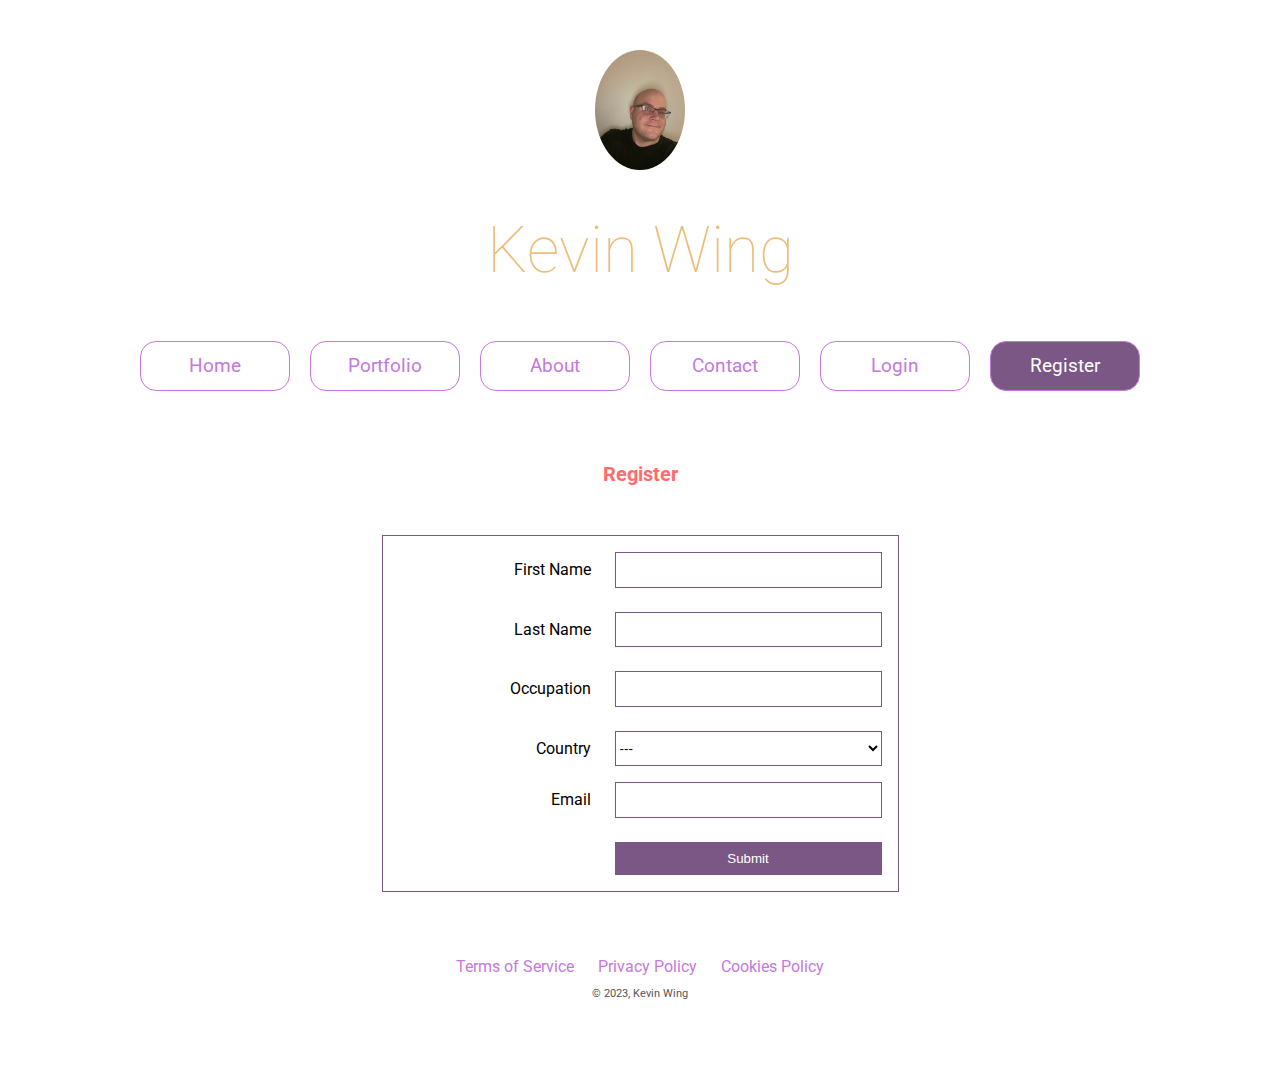
<file: register.html>
<!DOCTYPE html>
<html lang="en">
<head>
    <meta charset="UTF-8">
    <meta http-equiv="X-UA-Compatible" content="IE=edge">
    <meta name="viewport" content="width=device-width, initial-scale=1.0">
    <title>Kevin Wing | Register</title>

    <link rel="preconnect" href="https://fonts.googleapis.com">
    <link rel="preconnect" href="https://fonts.gstatic.com" crossorigin>
    <link href="https://fonts.googleapis.com/css2?family=Roboto:ital,wght@0,100;0,300;0,400;0,500;0,700;0,900;1,100;1,300;1,400;1,500;1,700;1,900&display=swap" rel="stylesheet">

    <link rel="stylesheet" href="https://use.fontawesome.com/releases/v5.15.3/css/all.css" integrity="sha384-SZXxX4whJ79/gErwcOYf+zWLeJdY/qpuqC4cAa9rOGUstPomtqpuNWT9wdPEn2fk" crossorigin="anonymous">

    <link rel="apple-touch-icon" sizes="180x180" href="/apple-touch-icon.png">
    <link rel="icon" type="image/png" sizes="32x32" href="/favicon-32x32.png">
    <link rel="icon" type="image/png" sizes="16x16" href="/favicon-16x16.png">
    <link rel="manifest" href="/site.webmanifest">

    <link rel="stylesheet" href="styles/main.css">
    <!-- <link rel="stylesheet" href="styles/navbar.css"> -->
    <link rel="stylesheet" href="styles/register.css">
    <!-- <link rel="stylesheet" href="styles/footer.css"> -->
</head>
<body>
    <div class="container">

        <div class="header">
            <div class="header-title">
                <img src="images/self/IMG_0065.jpg" alt="Portrait" id="portrait">
                <h1 id="name">Kevin Wing</h1>
            </div>
            <div class="nav-links">
                <div class="link">
                    <a href="index.html">Home</a>
                </div>
                <div class="link">
                    <a href="portfolio.html">Portfolio</a>
                </div>
                <div class="link">
                    <a href="about.html">About</a>
                </div>
                <div class="link">
                    <a href="contact.html">Contact</a>
                </div>
                <div class="link">
                    <a href="login.html">Login</a>
                </div>
                <div class="link active">
                    <a href="register.html">Register</a>
                </div>
            </div>
        </div>

        <div class="content">
            <div class="content-section">
                <h2 class="content-header">Register</h2>
                <form class="form1" action="">
                    <label for="firstName" class="first-name">First Name</label>
                    <input id="firstName" type="text">

                    <label for="lastName" class="last-name">Last Name</label>
                    <input id="lastName" type="text">

                    <label for="occupation">Occupation</label>
                    <input id="occupation" type="text">

                    <label for="country">Country</label>
                    <!-- TODO: replace country dropdown with javascript -->
                    <select id="country" name="country">
                        <option>---</option>
                        <option value="AF">Afghanistan</option>
                        <option value="AX">Åland Islands</option>
                        <option value="AL">Albania</option>
                        <option value="DZ">Algeria</option>
                        <option value="AS">American Samoa</option>
                        <option value="AD">Andorra</option>
                        <option value="AO">Angola</option>
                        <option value="AI">Anguilla</option>
                        <option value="AQ">Antarctica</option>
                        <option value="AG">Antigua & Barbuda</option>
                        <option value="AR">Argentina</option>
                        <option value="AM">Armenia</option>
                        <option value="AW">Aruba</option>
                        <option value="AU">Australia</option>
                        <option value="AT">Austria</option>
                        <option value="AZ">Azerbaijan</option>
                        <option value="BS">Bahamas</option>
                        <option value="BH">Bahrain</option>
                        <option value="BD">Bangladesh</option>
                        <option value="BB">Barbados</option>
                        <option value="BY">Belarus</option>
                        <option value="BE">Belgium</option>
                        <option value="BZ">Belize</option>
                        <option value="BJ">Benin</option>
                        <option value="BM">Bermuda</option>
                        <option value="BT">Bhutan</option>
                        <option value="BO">Bolivia</option>
                        <option value="BQ">Caribbean Netherlands</option>
                        <option value="BA">Bosnia & Herzegovina</option>
                        <option value="BW">Botswana</option>
                        <option value="BV">Bouvet Island</option>
                        <option value="BR">Brazil</option>
                        <option value="IO">British Indian Ocean Territory</option>
                        <option value="BN">Brunei</option>
                        <option value="BG">Bulgaria</option>
                        <option value="BF">Burkina Faso</option>
                        <option value="BI">Burundi</option>
                        <option value="KH">Cambodia</option>
                        <option value="CM">Cameroon</option>
                        <option value="CA">Canada</option>
                        <option value="CV">Cape Verde</option>
                        <option value="KY">Cayman Islands</option>
                        <option value="CF">Central African Republic</option>
                        <option value="TD">Chad</option>
                        <option value="CL">Chile</option>
                        <option value="CN">China</option>
                        <option value="CX">Christmas Island</option>
                        <option value="CC">Cocos (Keeling) Islands</option>
                        <option value="CO">Colombia</option>
                        <option value="KM">Comoros</option>
                        <option value="CG">Congo - Brazzaville</option>
                        <option value="CD">Congo - Kinshasa</option>
                        <option value="CK">Cook Islands</option>
                        <option value="CR">Costa Rica</option>
                        <option value="CI">Côte d’Ivoire</option>
                        <option value="HR">Croatia</option>
                        <option value="CU">Cuba</option>
                        <option value="CW">Curaçao</option>
                        <option value="CY">Cyprus</option>
                        <option value="CZ">Czechia</option>
                        <option value="DK">Denmark</option>
                        <option value="DJ">Djibouti</option>
                        <option value="DM">Dominica</option>
                        <option value="DO">Dominican Republic</option>
                        <option value="EC">Ecuador</option>
                        <option value="EG">Egypt</option>
                        <option value="SV">El Salvador</option>
                        <option value="GQ">Equatorial Guinea</option>
                        <option value="ER">Eritrea</option>
                        <option value="EE">Estonia</option>
                        <option value="ET">Ethiopia</option>
                        <option value="FK">Falkland Islands (Islas Malvinas)</option>
                        <option value="FO">Faroe Islands</option>
                        <option value="FJ">Fiji</option>
                        <option value="FI">Finland</option>
                        <option value="FR">France</option>
                        <option value="GF">French Guiana</option>
                        <option value="PF">French Polynesia</option>
                        <option value="TF">French Southern Territories</option>
                        <option value="GA">Gabon</option>
                        <option value="GM">Gambia</option>
                        <option value="GE">Georgia</option>
                        <option value="DE">Germany</option>
                        <option value="GH">Ghana</option>
                        <option value="GI">Gibraltar</option>
                        <option value="GR">Greece</option>
                        <option value="GL">Greenland</option>
                        <option value="GD">Grenada</option>
                        <option value="GP">Guadeloupe</option>
                        <option value="GU">Guam</option>
                        <option value="GT">Guatemala</option>
                        <option value="GG">Guernsey</option>
                        <option value="GN">Guinea</option>
                        <option value="GW">Guinea-Bissau</option>
                        <option value="GY">Guyana</option>
                        <option value="HT">Haiti</option>
                        <option value="HM">Heard & McDonald Islands</option>
                        <option value="VA">Vatican City</option>
                        <option value="HN">Honduras</option>
                        <option value="HK">Hong Kong</option>
                        <option value="HU">Hungary</option>
                        <option value="IS">Iceland</option>
                        <option value="IN">India</option>
                        <option value="ID">Indonesia</option>
                        <option value="IR">Iran</option>
                        <option value="IQ">Iraq</option>
                        <option value="IE">Ireland</option>
                        <option value="IM">Isle of Man</option>
                        <option value="IL">Israel</option>
                        <option value="IT">Italy</option>
                        <option value="JM">Jamaica</option>
                        <option value="JP">Japan</option>
                        <option value="JE">Jersey</option>
                        <option value="JO">Jordan</option>
                        <option value="KZ">Kazakhstan</option>
                        <option value="KE">Kenya</option>
                        <option value="KI">Kiribati</option>
                        <option value="KP">North Korea</option>
                        <option value="KR">South Korea</option>
                        <option value="XK">Kosovo</option>
                        <option value="KW">Kuwait</option>
                        <option value="KG">Kyrgyzstan</option>
                        <option value="LA">Laos</option>
                        <option value="LV">Latvia</option>
                        <option value="LB">Lebanon</option>
                        <option value="LS">Lesotho</option>
                        <option value="LR">Liberia</option>
                        <option value="LY">Libya</option>
                        <option value="LI">Liechtenstein</option>
                        <option value="LT">Lithuania</option>
                        <option value="LU">Luxembourg</option>
                        <option value="MO">Macao</option>
                        <option value="MK">North Macedonia</option>
                        <option value="MG">Madagascar</option>
                        <option value="MW">Malawi</option>
                        <option value="MY">Malaysia</option>
                        <option value="MV">Maldives</option>
                        <option value="ML">Mali</option>
                        <option value="MT">Malta</option>
                        <option value="MH">Marshall Islands</option>
                        <option value="MQ">Martinique</option>
                        <option value="MR">Mauritania</option>
                        <option value="MU">Mauritius</option>
                        <option value="YT">Mayotte</option>
                        <option value="MX">Mexico</option>
                        <option value="FM">Micronesia</option>
                        <option value="MD">Moldova</option>
                        <option value="MC">Monaco</option>
                        <option value="MN">Mongolia</option>
                        <option value="ME">Montenegro</option>
                        <option value="MS">Montserrat</option>
                        <option value="MA">Morocco</option>
                        <option value="MZ">Mozambique</option>
                        <option value="MM">Myanmar (Burma)</option>
                        <option value="NA">Namibia</option>
                        <option value="NR">Nauru</option>
                        <option value="NP">Nepal</option>
                        <option value="NL">Netherlands</option>
                        <option value="AN">Curaçao</option>
                        <option value="NC">New Caledonia</option>
                        <option value="NZ">New Zealand</option>
                        <option value="NI">Nicaragua</option>
                        <option value="NE">Niger</option>
                        <option value="NG">Nigeria</option>
                        <option value="NU">Niue</option>
                        <option value="NF">Norfolk Island</option>
                        <option value="MP">Northern Mariana Islands</option>
                        <option value="NO">Norway</option>
                        <option value="OM">Oman</option>
                        <option value="PK">Pakistan</option>
                        <option value="PW">Palau</option>
                        <option value="PS">Palestine</option>
                        <option value="PA">Panama</option>
                        <option value="PG">Papua New Guinea</option>
                        <option value="PY">Paraguay</option>
                        <option value="PE">Peru</option>
                        <option value="PH">Philippines</option>
                        <option value="PN">Pitcairn Islands</option>
                        <option value="PL">Poland</option>
                        <option value="PT">Portugal</option>
                        <option value="PR">Puerto Rico</option>
                        <option value="QA">Qatar</option>
                        <option value="RE">Réunion</option>
                        <option value="RO">Romania</option>
                        <option value="RU">Russia</option>
                        <option value="RW">Rwanda</option>
                        <option value="BL">St. Barthélemy</option>
                        <option value="SH">St. Helena</option>
                        <option value="KN">St. Kitts & Nevis</option>
                        <option value="LC">St. Lucia</option>
                        <option value="MF">St. Martin</option>
                        <option value="PM">St. Pierre & Miquelon</option>
                        <option value="VC">St. Vincent & Grenadines</option>
                        <option value="WS">Samoa</option>
                        <option value="SM">San Marino</option>
                        <option value="ST">São Tomé & Príncipe</option>
                        <option value="SA">Saudi Arabia</option>
                        <option value="SN">Senegal</option>
                        <option value="RS">Serbia</option>
                        <option value="CS">Serbia</option>
                        <option value="SC">Seychelles</option>
                        <option value="SL">Sierra Leone</option>
                        <option value="SG">Singapore</option>
                        <option value="SX">Sint Maarten</option>
                        <option value="SK">Slovakia</option>
                        <option value="SI">Slovenia</option>
                        <option value="SB">Solomon Islands</option>
                        <option value="SO">Somalia</option>
                        <option value="ZA">South Africa</option>
                        <option value="GS">South Georgia & South Sandwich Islands</option>
                        <option value="SS">South Sudan</option>
                        <option value="ES">Spain</option>
                        <option value="LK">Sri Lanka</option>
                        <option value="SD">Sudan</option>
                        <option value="SR">Suriname</option>
                        <option value="SJ">Svalbard & Jan Mayen</option>
                        <option value="SZ">Eswatini</option>
                        <option value="SE">Sweden</option>
                        <option value="CH">Switzerland</option>
                        <option value="SY">Syria</option>
                        <option value="TW">Taiwan</option>
                        <option value="TJ">Tajikistan</option>
                        <option value="TZ">Tanzania</option>
                        <option value="TH">Thailand</option>
                        <option value="TL">Timor-Leste</option>
                        <option value="TG">Togo</option>
                        <option value="TK">Tokelau</option>
                        <option value="TO">Tonga</option>
                        <option value="TT">Trinidad & Tobago</option>
                        <option value="TN">Tunisia</option>
                        <option value="TR">Turkey</option>
                        <option value="TM">Turkmenistan</option>
                        <option value="TC">Turks & Caicos Islands</option>
                        <option value="TV">Tuvalu</option>
                        <option value="UG">Uganda</option>
                        <option value="UA">Ukraine</option>
                        <option value="AE">United Arab Emirates</option>
                        <option value="GB">United Kingdom</option>
                        <option value="US">United States</option>
                        <option value="UM">U.S. Outlying Islands</option>
                        <option value="UY">Uruguay</option>
                        <option value="UZ">Uzbekistan</option>
                        <option value="VU">Vanuatu</option>
                        <option value="VE">Venezuela</option>
                        <option value="VN">Vietnam</option>
                        <option value="VG">British Virgin Islands</option>
                        <option value="VI">U.S. Virgin Islands</option>
                        <option value="WF">Wallis & Futuna</option>
                        <option value="EH">Western Sahara</option>
                        <option value="YE">Yemen</option>
                        <option value="ZM">Zambia</option>
                        <option value="ZW">Zimbabwe</option>
                    </select>

                    <label for="email">Email</label>
                    <input id="email" type="email">

                    <button>Submit</button>
                  </form>
            </div>
        </div>

        <div class="footer">
            <div class="footer-navbar">
                <div class="footer-link"><a href="terms.html">Terms of Service</a></div>
                <div class="footer-link"><a href="privacy.html">Privacy Policy</a></div>
                <div class="footer-link"><a href="cookies.html">Cookies Policy</a></div>
            </div>
            <p class="copyright">&copy; 2023, Kevin Wing</p>
        </div>
    </div>

</body>
</html>
</file>
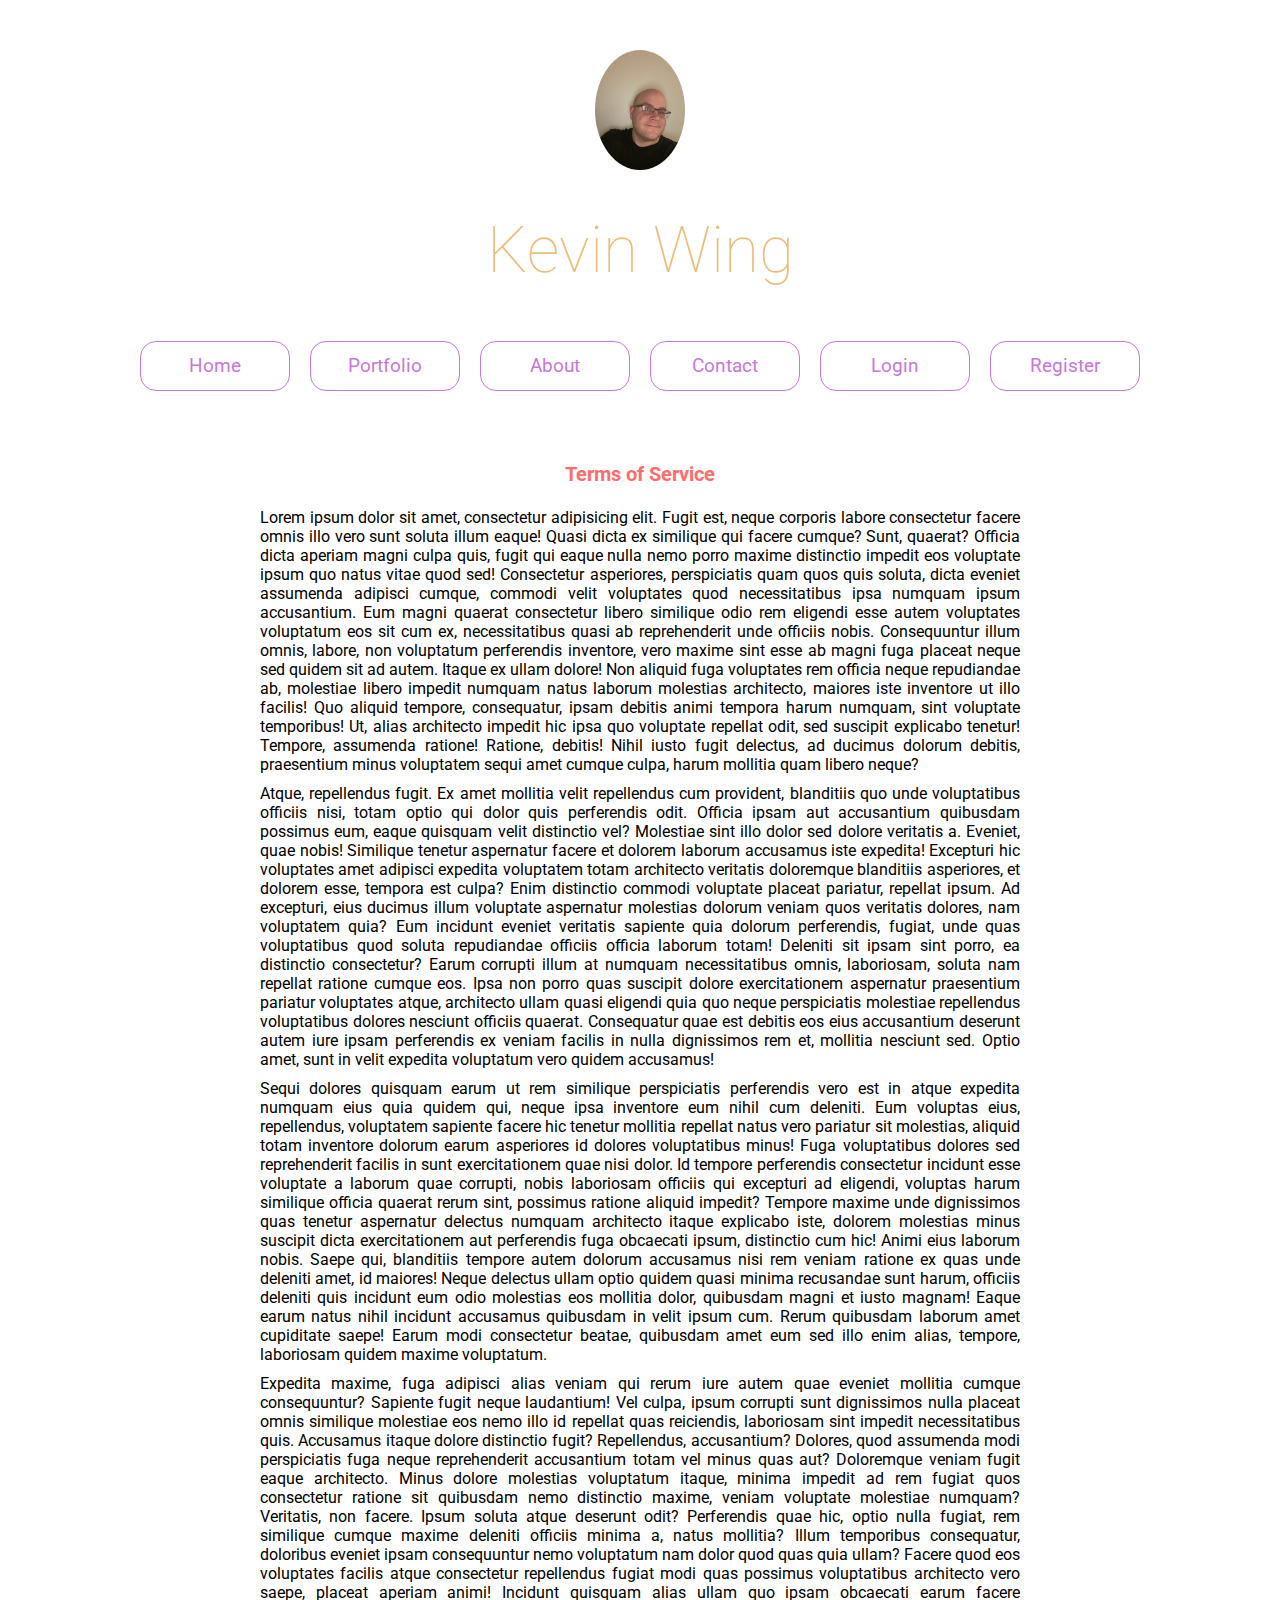
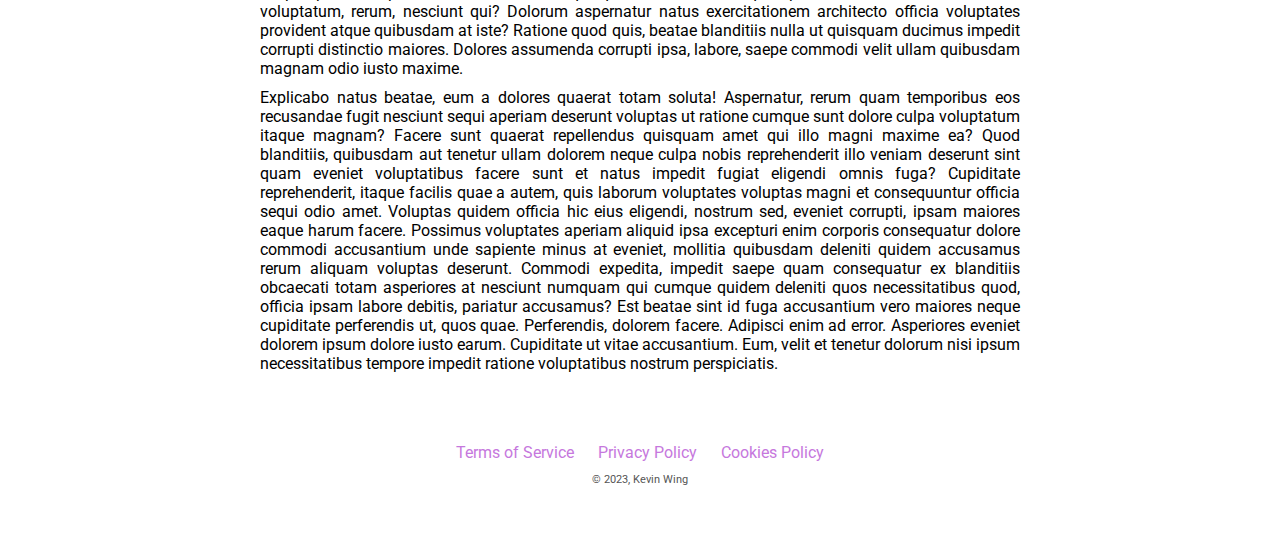
<file: terms.html>
<!DOCTYPE html>
<html lang="en">
<head>
    <meta charset="UTF-8">
    <meta http-equiv="X-UA-Compatible" content="IE=edge">
    <meta name="viewport" content="width=device-width, initial-scale=1.0">
    <title>Kevin Wing | Terms</title>

    <link rel="preconnect" href="https://fonts.googleapis.com">
    <link rel="preconnect" href="https://fonts.gstatic.com" crossorigin>
    <link href="https://fonts.googleapis.com/css2?family=Roboto:ital,wght@0,100;0,300;0,400;0,500;0,700;0,900;1,100;1,300;1,400;1,500;1,700;1,900&display=swap" rel="stylesheet">

    <!-- <link rel="stylesheet" href="https://use.fontawesome.com/releases/v5.15.3/css/all.css" integrity="sha384-SZXxX4whJ79/gErwcOYf+zWLeJdY/qpuqC4cAa9rOGUstPomtqpuNWT9wdPEn2fk" crossorigin="anonymous"> -->
    <!-- <link rel="stylesheet" href="https://cdn.jsdelivr.net/gh/devicons/devicon@v2.12.0/devicon.min.css"> -->

    <link rel="apple-touch-icon" sizes="180x180" href="/apple-touch-icon.png">
    <link rel="icon" type="image/png" sizes="32x32" href="/favicon-32x32.png">
    <link rel="icon" type="image/png" sizes="16x16" href="/favicon-16x16.png">
    <link rel="manifest" href="/site.webmanifest">

    <link rel="stylesheet" href="styles/main.css">
    <!-- <link rel="stylesheet" href="styles/navbar.css"> -->
    <!-- <link rel="stylesheet" href="styles/home.css"> -->
    <!-- <link rel="stylesheet" href="styles/footer.css"> -->
</head>

<body>

    <div class="container">

        <div class="header">
            <div class="header-title">
                <img src="images/self/IMG_0065.jpg" alt="Portrait" id="portrait">
                <h1 id="name">Kevin Wing</h1>
            </div>
            <div class="nav-links">
                <div class="link">
                    <a href="index.html">Home</a>
                </div>
                <div class="link">
                    <a href="portfolio.html">Portfolio</a>
                </div>
                <div class="link">
                    <a href="about.html">About</a>
                </div>
                <div class="link">
                    <a href="contact.html">Contact</a>
                </div>
                <div class="link">
                    <a href="login.html">Login</a>
                </div>
                <div class="link">
                    <a href="register.html">Register</a>
                </div>
            </div>
        </div>

        <div class="content">

            <div class="content-section">
                <h2 class="content-header">Terms of Service</h2>

                <p class="content-paragraph">Lorem ipsum dolor sit amet, consectetur adipisicing elit. Fugit est, neque corporis labore consectetur facere omnis illo vero sunt soluta illum eaque! Quasi dicta ex similique qui facere cumque? Sunt, quaerat? Officia dicta aperiam magni culpa quis, fugit qui eaque nulla nemo porro maxime distinctio impedit eos voluptate ipsum quo natus vitae quod sed! Consectetur asperiores, perspiciatis quam quos quis soluta, dicta eveniet assumenda adipisci cumque, commodi velit voluptates quod necessitatibus ipsa numquam ipsum accusantium. Eum magni quaerat consectetur libero similique odio rem eligendi esse autem voluptates voluptatum eos sit cum ex, necessitatibus quasi ab reprehenderit unde officiis nobis. Consequuntur illum omnis, labore, non voluptatum perferendis inventore, vero maxime sint esse ab magni fuga placeat neque sed quidem sit ad autem. Itaque ex ullam dolore! Non aliquid fuga voluptates rem officia neque repudiandae ab, molestiae libero impedit numquam natus laborum molestias architecto, maiores iste inventore ut illo facilis! Quo aliquid tempore, consequatur, ipsam debitis animi tempora harum numquam, sint voluptate temporibus! Ut, alias architecto impedit hic ipsa quo voluptate repellat odit, sed suscipit explicabo tenetur! Tempore, assumenda ratione! Ratione, debitis! Nihil iusto fugit delectus, ad ducimus dolorum debitis, praesentium minus voluptatem sequi amet cumque culpa, harum mollitia quam libero neque?</p>
                <p class="content-paragraph">Atque, repellendus fugit. Ex amet mollitia velit repellendus cum provident, blanditiis quo unde voluptatibus officiis nisi, totam optio qui dolor quis perferendis odit. Officia ipsam aut accusantium quibusdam possimus eum, eaque quisquam velit distinctio vel? Molestiae sint illo dolor sed dolore veritatis a. Eveniet, quae nobis! Similique tenetur aspernatur facere et dolorem laborum accusamus iste expedita! Excepturi hic voluptates amet adipisci expedita voluptatem totam architecto veritatis doloremque blanditiis asperiores, et dolorem esse, tempora est culpa? Enim distinctio commodi voluptate placeat pariatur, repellat ipsum. Ad excepturi, eius ducimus illum voluptate aspernatur molestias dolorum veniam quos veritatis dolores, nam voluptatem quia? Eum incidunt eveniet veritatis sapiente quia dolorum perferendis, fugiat, unde quas voluptatibus quod soluta repudiandae officiis officia laborum totam! Deleniti sit ipsam sint porro, ea distinctio consectetur? Earum corrupti illum at numquam necessitatibus omnis, laboriosam, soluta nam repellat ratione cumque eos. Ipsa non porro quas suscipit dolore exercitationem aspernatur praesentium pariatur voluptates atque, architecto ullam quasi eligendi quia quo neque perspiciatis molestiae repellendus voluptatibus dolores nesciunt officiis quaerat. Consequatur quae est debitis eos eius accusantium deserunt autem iure ipsam perferendis ex veniam facilis in nulla dignissimos rem et, mollitia nesciunt sed. Optio amet, sunt in velit expedita voluptatum vero quidem accusamus!</p>
                <p class="content-paragraph">Sequi dolores quisquam earum ut rem similique perspiciatis perferendis vero est in atque expedita numquam eius quia quidem qui, neque ipsa inventore eum nihil cum deleniti. Eum voluptas eius, repellendus, voluptatem sapiente facere hic tenetur mollitia repellat natus vero pariatur sit molestias, aliquid totam inventore dolorum earum asperiores id dolores voluptatibus minus! Fuga voluptatibus dolores sed reprehenderit facilis in sunt exercitationem quae nisi dolor. Id tempore perferendis consectetur incidunt esse voluptate a laborum quae corrupti, nobis laboriosam officiis qui excepturi ad eligendi, voluptas harum similique officia quaerat rerum sint, possimus ratione aliquid impedit? Tempore maxime unde dignissimos quas tenetur aspernatur delectus numquam architecto itaque explicabo iste, dolorem molestias minus suscipit dicta exercitationem aut perferendis fuga obcaecati ipsum, distinctio cum hic! Animi eius laborum nobis. Saepe qui, blanditiis tempore autem dolorum accusamus nisi rem veniam ratione ex quas unde deleniti amet, id maiores! Neque delectus ullam optio quidem quasi minima recusandae sunt harum, officiis deleniti quis incidunt eum odio molestias eos mollitia dolor, quibusdam magni et iusto magnam! Eaque earum natus nihil incidunt accusamus quibusdam in velit ipsum cum. Rerum quibusdam laborum amet cupiditate saepe! Earum modi consectetur beatae, quibusdam amet eum sed illo enim alias, tempore, laboriosam quidem maxime voluptatum.</p>
                <p class="content-paragraph">Expedita maxime, fuga adipisci alias veniam qui rerum iure autem quae eveniet mollitia cumque consequuntur? Sapiente fugit neque laudantium! Vel culpa, ipsum corrupti sunt dignissimos nulla placeat omnis similique molestiae eos nemo illo id repellat quas reiciendis, laboriosam sint impedit necessitatibus quis. Accusamus itaque dolore distinctio fugit? Repellendus, accusantium? Dolores, quod assumenda modi perspiciatis fuga neque reprehenderit accusantium totam vel minus quas aut? Doloremque veniam fugit eaque architecto. Minus dolore molestias voluptatum itaque, minima impedit ad rem fugiat quos consectetur ratione sit quibusdam nemo distinctio maxime, veniam voluptate molestiae numquam? Veritatis, non facere. Ipsum soluta atque deserunt odit? Perferendis quae hic, optio nulla fugiat, rem similique cumque maxime deleniti officiis minima a, natus mollitia? Illum temporibus consequatur, doloribus eveniet ipsam consequuntur nemo voluptatum nam dolor quod quas quia ullam? Facere quod eos voluptates facilis atque consectetur repellendus fugiat modi quas possimus voluptatibus architecto vero saepe, placeat aperiam animi! Incidunt quisquam alias ullam quo ipsam obcaecati earum facere voluptatum, rerum, nesciunt qui? Dolorum aspernatur natus exercitationem architecto officia voluptates provident atque quibusdam at iste? Ratione quod quis, beatae blanditiis nulla ut quisquam ducimus impedit corrupti distinctio maiores. Dolores assumenda corrupti ipsa, labore, saepe commodi velit ullam quibusdam magnam odio iusto maxime.</p>
                <p class="content-paragraph">Explicabo natus beatae, eum a dolores quaerat totam soluta! Aspernatur, rerum quam temporibus eos recusandae fugit nesciunt sequi aperiam deserunt voluptas ut ratione cumque sunt dolore culpa voluptatum itaque magnam? Facere sunt quaerat repellendus quisquam amet qui illo magni maxime ea? Quod blanditiis, quibusdam aut tenetur ullam dolorem neque culpa nobis reprehenderit illo veniam deserunt sint quam eveniet voluptatibus facere sunt et natus impedit fugiat eligendi omnis fuga? Cupiditate reprehenderit, itaque facilis quae a autem, quis laborum voluptates voluptas magni et consequuntur officia sequi odio amet. Voluptas quidem officia hic eius eligendi, nostrum sed, eveniet corrupti, ipsam maiores eaque harum facere. Possimus voluptates aperiam aliquid ipsa excepturi enim corporis consequatur dolore commodi accusantium unde sapiente minus at eveniet, mollitia quibusdam deleniti quidem accusamus rerum aliquam voluptas deserunt. Commodi expedita, impedit saepe quam consequatur ex blanditiis obcaecati totam asperiores at nesciunt numquam qui cumque quidem deleniti quos necessitatibus quod, officia ipsam labore debitis, pariatur accusamus? Est beatae sint id fuga accusantium vero maiores neque cupiditate perferendis ut, quos quae. Perferendis, dolorem facere. Adipisci enim ad error. Asperiores eveniet dolorem ipsum dolore iusto earum. Cupiditate ut vitae accusantium. Eum, velit et tenetur dolorum nisi ipsum necessitatibus tempore impedit ratione voluptatibus nostrum perspiciatis.</p>
            </div>

        </div>

        <div class="footer">
            <div class="footer-navbar">
                <div class="footer-link"><a href="terms.html">Terms of Service</a></div>
                <div class="footer-link"><a href="privacy.html">Privacy Policy</a></div>
                <div class="footer-link"><a href="cookies.html">Cookies Policy</a></div>
            </div>
            <p class="copyright">&copy; 2023, Kevin Wing</p>
        </div>

    </div>


</body>
</html>
</file>
<file: styles/main.css>
* {
    -webkit-box-sizing: border-box;
    -moz-box-sizing: border-box;
    box-sizing: border-box;
}

html {
    font-family: 'Roboto', sans-serif;
    font-size: 16px;
}

body {
    /* background-color: #ffffff; */
    /* color: #dfdfdf; */
    padding: 0;
    margin: 0;
    /* display: flex; */
    /* flex-direction: column; */
    /* align-items: center; */
    /* padding: 20px 0; */
    /* padding: 20px auto; */
    /* max-width: 960px; */
}

a {
    text-decoration: none;
    color: #c678dd;
}

hr {
    max-width: 400px;
}

.container {
    display: flex;
    align-items: center;
    justify-content: center;
    flex-direction: column;
    padding: 50px 0px 10px 0px;
    /* width: 100%; */
    /* background-color: inherit; */
    /* font-size: 1rem; */
}
.header {
    display: flex;
    justify-content: center;
    align-items: center;
    flex-direction: column;
    /* padding: 20px auto; */
    /* max-width: 960px; */
    width: 800px;
    padding-bottom: 25px;
}

.header > .header-title {
    display: flex;
    flex-direction: column;
    align-items: center;
    /* margin-right: 75px; */
}

.header > .header-title > #portrait {
    height: 120px;
    border-radius: 100%;
}

.header > .header-title > #name {
    text-align: center;
    color: #ecbe7b;
    font-size: 4rem;
    font-weight: 100;
}

.header > .nav-links {
    display: flex;
    align-items: center;
    justify-content: space-between;
    /* width: 60%; */
    /* margin-left: 50px; */
}

.header > .nav-links > .link {
    width: 150px;
    height: 50px;
    margin: 10px;
    /* padding: 10px 0; */
    text-align: center;
    border: solid #c678dd;
    color: #c678dd;
    border-width: 1px;
    border-radius: 1em;
}

.header > .nav-links > .active {
    background-color: #7a5784;
    color: #ffffff;
}

.header > .nav-links > .link:hover {
    background-color: #7a5784;
    color: #fff;
}

.header > .nav-links > .link a {
    display: flex;
    align-items: center;
    justify-content: center;
    height: 100%;
    /* text-decoration: none; */
    /* color: #c678dd; */
    font-size: 1.2rem;
    color: inherit;
    transition: 1s;
}

.header > .nav-links > .link a:hover {
    color: inherit;
    letter-spacing: 2px;
}

.content {
    /* padding: 50px 0 20px 0; */
    width: 800px;
}

.content > .content-section {
    display: flex;
    flex-direction: column;
    align-items: center;
    padding: 20px;
}

.content > .content-section > .content-header {
    color: #ff6c6b;
    /* margin-bottom: 5px; */
    padding: 0 25px;
    font-size: 1.25rem;
}

.content >.content-section > .content-paragraph {
    margin: 5px 0;
    text-align: justify;
    font-size: 1rem;
}

.content > .content-section > .social-links {
    display: grid;
    grid-template-columns: auto auto;
    justify-content: center;
    /* align-items: center; */
    width: 100%;
    grid-gap: 50px;
}

.content > .content-section > .social-links > .social-link a {
    display: flex;
    flex-direction: column;
    align-items: center;
    color: #dfdfdf;
}

.content > .content-section > .social-links > .social-link > a:hover {
    /* background-color: lightblue; */
    color: #3e3eff;
}

.content > .content-section > .social-links > .social-link > a i {
    font-size: 3rem;
    padding: 10px 0;
}

.content > .content-section > .tech-icons-grid {
    display: grid;
    grid-template-columns: auto auto auto auto;
    grid-gap: 25px;
    /* padding: 20px 0; */
}

.content > .content-section > .tech-icons-grid i {
    font-size: 3rem;
}

.content > .content-section > .project-item {
    display: flex;
    flex-direction: column;
    align-items: center;
    grid-gap: 10px;
}

.content > .content-section > .project-item img {
    height: 120px;
}

.footer {
    display: flex;
    flex-direction: column;
    justify-content: center;
    align-items: center;
    height: 80px;
    width: inherit;
    margin: 2em 0;
    /* background-color: inherit; */
}

.footer-navbar {
    display: flex;
    align-items: center;
    justify-content: center;
    /* justify-content: space-between; */
    /* flex-direction: row; */
}

.footer-navbar > .footer-link {
    margin: 0 12px;
}

.footer > .copyright {
    font-size: .7rem;
    color: #555555;
}

@media screen and (max-device-width: 615px) {

    html {
        font-size: 12px;
    }

    .container {
        padding: 10px 0;
    }

    .header {
        padding: 0;
    }

    .header > .header-title > #name {
        font-size: 3rem;
    }

    .header > .nav-links {
        flex-direction: column;
        width: 100%;
        justify-content: center;
        /* padding: 10px 0; */
    }

    .header > .nav-links > .link {
        width: 100%;
        font-size: 2rem;
        height: 40px;
    }

    .header > .nav-links > .link a {
        display: flex;
        justify-content: center;
        align-items: center;
        /* padding: 10px 0; */
        height: 100%;
        transition: 1s;
    }

    .content {
        padding: 20px 20px 0 20px;
        width: 100%;
    }

    .content > .content-section {
        /* display: flex; */
        /* flex-direction: column; */
        /* align-items: center; */
        padding: 0px;
    }

    .content > .content-section > .tech-icons-grid {
        /* display: grid; */
        grid-template-columns: auto auto;
        grid-gap: 25px;
        /* padding: 20px 0; */
    }

    .footer {
        /* height: 25px; */
        width: 100%;
    }
}
</file>
<file: styles/login.css>
.wrapper {
    max-width: 500px;
    margin: 0 auto;
    padding: 1em;
    background: #fff;
    border: 1px solid #7a5784;
}

h3 {
    margin: 0;
}

input:focus,
textarea:focus {
    outline: 3px solid #ecbe7b;
}

input,
button {
    width: 100%;
    border: 1px solid #7a5784;
}

.wrapper > * {
    padding: 1em;
}

form label {
    display: block;
}

form p {
    margin: 0;
}

button,
input,
textarea {
    padding: 1em;
}

button {
    background: #7a5784;
    width: 100%;
    border: 0;
}
button:hover, button:focus {
    background: #ecbe7b;
    outline: 0;
}

form {
    display: grid;
    grid-template-columns: 1fr;
    grid-gap: 20px;
}
</file>
<file: styles/register.css>
form {
    display: grid;
    padding: 1em;
    background: #fff;
    border: 1px solid #7a5784;
    margin: 2rem auto 0 auto;
    max-width: 600px;
    padding: 1em;
}
form input, form select {
    background: #fff;
    border: 1px solid #7a5784;
}
form button {
    background: #7a5784;
    color: #fff;
    padding: 0.7em;
    width: 100%;
    border: 0;
}
  form button:hover {
    background: #ecbe7b;
}

label {
    padding: 0.5em 0.5em 0.5em 0;
}

input {
    padding: 0.7em;
    margin-bottom: 0.5rem;
}

input:focus {
    outline: 3px solid #ecbe7b;
}

@media (min-width: 400px) {
  form {
    grid-template-columns: 200px 1fr;
    grid-gap: 16px;
  }

  label {
    text-align: right;
    grid-column: 1 / 2;
  }

  input,
  button {
    grid-column: 2 / 3;
  }
  }
</file>
